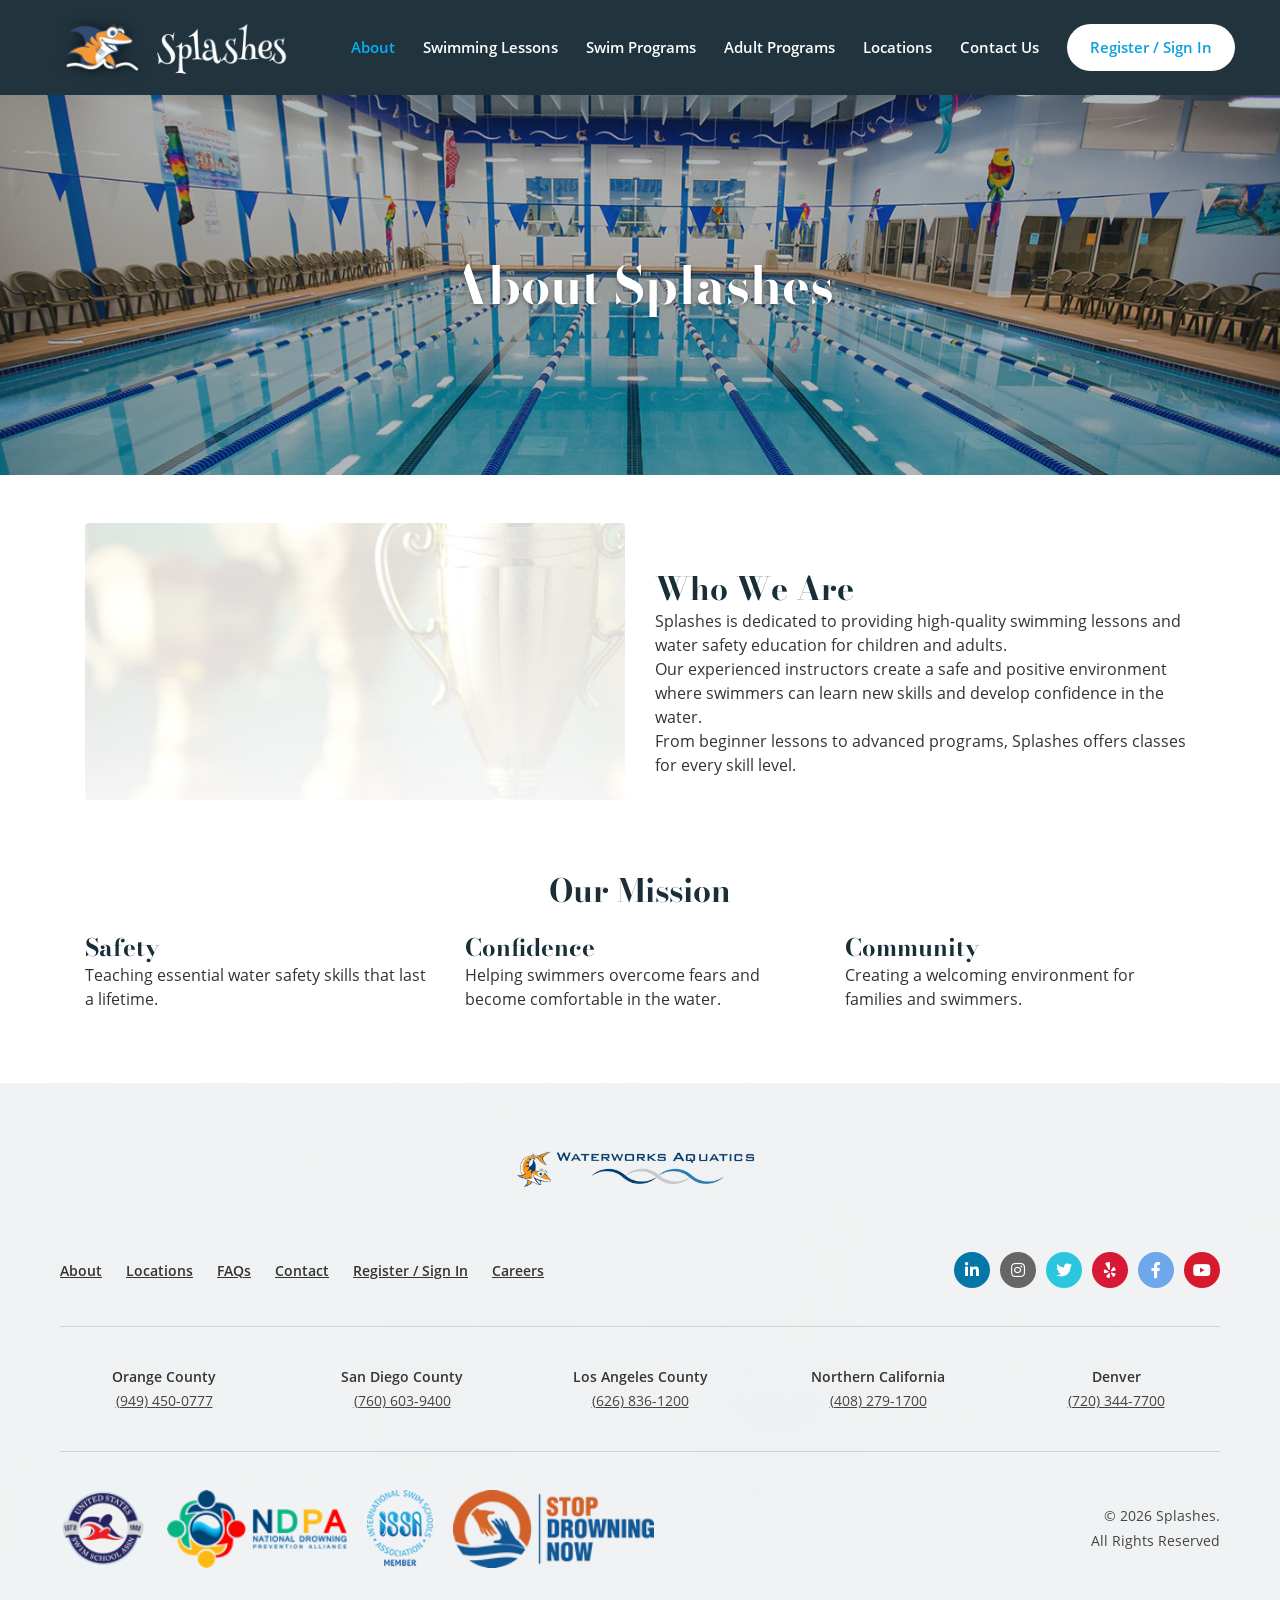
<file: about.html>
<!DOCTYPE html>
<html lang="en">
<head>
    <meta charset="UTF-8">
    <meta name="viewport" content="width=device-width, initial-scale=1.0">
    <meta name="description" content="Learn about Splashes swimming programs, mission and commitment to water safety.">
    <title>About Us | Splashes</title>

    <!-- Bootstrap -->
    <link rel="stylesheet" href="https://stackpath.bootstrapcdn.com/bootstrap/4.5.2/css/bootstrap.min.css">

    <!-- Font Awesome for footer social icons -->
    <link rel="stylesheet" href="https://cdnjs.cloudflare.com/ajax/libs/font-awesome/5.15.4/css/all.min.css">

    <!-- Shared CSS -->
    <link rel="stylesheet" href="css/style.css">

</head>
<body>

    <!-- =========================
         HEADER
    ========================== -->
    <header class="site-header">

        <div class="header-container">

            <a href="index.html" class="logo-link">
                <img src="Graphics/logo-small.png" alt="Splashes" class="header-logo">
            </a>

            <nav class="desktop-nav" aria-label="Main navigation">
                <a href="about.html" aria-current="page">About</a>
                <a href="swim-lessons.html">Swimming Lessons</a>
                <a href="swim-programs.html">Swim Programs</a>
                <a href="adult-program.html">Adult Programs</a>
                <a href="locations.html">Locations</a>
                <a href="contact.html">Contact Us</a>
                <a href="#" class="register-button" data-toggle="modal" data-target="#signinModal">Register / Sign In</a>
            </nav>

            <button id="menuButton" class="menu-button" type="button" aria-label="Open menu" aria-expanded="false">
                <span></span>
                <span></span>
                <span></span>
            </button>

        </div>

        <!-- Mobile navigation -->
        <nav id="mobileNav" class="mobile-nav" aria-label="Mobile navigation">
            <a href="about.html" aria-current="page">About</a>
            <a href="swim-lessons.html">Swimming Lessons</a>
            <a href="swim-programs.html">Swim Programs</a>
            <a href="adult-program.html">Adult Programs</a>
            <a href="locations.html">Locations</a>
            <a href="contact.html">Contact Us</a>
            <a href="#" data-toggle="modal" data-target="#signinModal">Register / Sign In</a>
        </nav>

    </header>


    <main>

    <section class="image-hero">
        <img src="images/about-us-hero.jpeg" alt="Splashes swim instructor with student">
        <div class="hero-overlay"><h1>About Splashes</h1></div>
    </section>

    <section class="container mt-5">
        <div class="row align-items-center">
            <div class="col-md-6 mb-4">
                <img src="images/about-we-do-a-pretty-good-job-bg.jpeg" class="img-fluid rounded" alt="Swimming instructor teaching students">
            </div>
            <div class="col-md-6">
                <h2>Who We Are</h2>
                <p>Splashes is dedicated to providing high-quality swimming lessons and water safety education for children and adults.</p>
                <p>Our experienced instructors create a safe and positive environment where swimmers can learn new skills and develop confidence in the water.</p>
                <p>From beginner lessons to advanced programs, Splashes offers classes for every skill level.</p>
            </div>
        </div>
    </section>

    <section class="container mt-5 mb-5">
        <h2 class="text-center mb-4">Our Mission</h2>
        <div class="row mt-4">
            <div class="col-md-4 mb-4">
                <h4>Safety</h4>
                <p>Teaching essential water safety skills that last a lifetime.</p>
            </div>
            <div class="col-md-4 mb-4">
                <h4>Confidence</h4>
                <p>Helping swimmers overcome fears and become comfortable in the water.</p>
            </div>
            <div class="col-md-4 mb-4">
                <h4>Community</h4>
                <p>Creating a welcoming environment for families and swimmers.</p>
            </div>
        </div>
    </section>

    </main>


        <!-- =========================
             FOOTER
        ========================== -->
        <footer class="site-footer">

            <div class="footer-wrapper">

                <div class="footer-logo-container">
                    <img src="Graphics/footer-logo-wave-small.png" alt="Splashes" class="footer-logo">
                </div>

                <div class="footer-navigation-row">

                    <nav class="footer-links" aria-label="Footer navigation">
                        <a href="about.html">About</a>
                        <a href="locations.html">Locations</a>
                        <a href="contact.html">FAQs</a>
                        <a href="contact.html">Contact</a>
                        <a href="#" data-toggle="modal" data-target="#signinModal">Register / Sign In</a>
                        <a href="contact.html">Careers</a>
                    </nav>

                    <div class="social-links">
                        <a href="#" class="linkedin" aria-label="LinkedIn"><i class="fab fa-linkedin-in"></i></a>
                        <a href="#" class="instagram" aria-label="Instagram"><i class="fab fa-instagram"></i></a>
                        <a href="#" class="twitter" aria-label="Twitter"><i class="fab fa-twitter"></i></a>
                        <a href="#" class="yelp" aria-label="Yelp"><i class="fab fa-yelp"></i></a>
                        <a href="#" class="facebook" aria-label="Facebook"><i class="fab fa-facebook-f"></i></a>
                        <a href="#" class="youtube" aria-label="YouTube"><i class="fab fa-youtube"></i></a>
                    </div>

                </div>

                <hr>

                <div class="footer-locations">
                    <div class="footer-location">
                        <strong>Orange County</strong>
                        <a href="tel:9494500777">(949) 450-0777</a>
                    </div>
                    <div class="footer-location">
                        <strong>San Diego County</strong>
                        <a href="tel:7606039400">(760) 603-9400</a>
                    </div>
                    <div class="footer-location">
                        <strong>Los Angeles County</strong>
                        <a href="tel:6268361200">(626) 836-1200</a>
                    </div>
                    <div class="footer-location">
                        <strong>Northern California</strong>
                        <a href="tel:4082791700">(408) 279-1700</a>
                    </div>
                    <div class="footer-location">
                        <strong>Denver</strong>
                        <a href="tel:7203447700">(720) 344-7700</a>
                    </div>
                </div>

                <hr>

                <div class="footer-bottom">
                    <div class="sponsor-logos">
                        <img src="images/sponsors/footer-usssa-logo-2.png" alt="United States Swim School Association">
                        <img src="images/sponsors/footer-ndpa-logo.png" alt="National Drowning Prevention Alliance">
                        <img src="images/sponsors/footer-member-issa-logo.png" alt="International Swim Schools Association">
                        <img src="images/sponsors/footer-stop-drowning-now-logo.png" alt="Stop Drowning Now">
                    </div>
                    <div class="copyright">
                        <p>&copy; 2026 Splashes.</p>
                        <p>All Rights Reserved</p>
                    </div>
                </div>

            </div>

        </footer>


    <!-- =========================
         SIGN IN / REGISTER MODAL
         (per team direction: register/sign in opens on a modal)
    ========================== -->
    <div class="modal fade" id="signinModal" tabindex="-1" role="dialog" aria-labelledby="signinModalLabel" aria-hidden="true">
        <div class="modal-dialog modal-dialog-centered" role="document">
            <div class="modal-content">

                <button type="button" class="close" data-dismiss="modal" aria-label="Close" style="position:absolute; top:10px; right:16px; z-index:2;">
                    <span aria-hidden="true">&times;</span>
                </button>

                <img src="Graphics/shark-full.png" alt="" class="modal-mascot">

                <h2 id="signinModalLabel">Sign In</h2>

                <form id="signinForm">

                    <div class="form-group">
                        <label for="modalEmail">Email <span class="required-asterisk">*</span></label>
                        <input type="email" class="form-control" id="modalEmail" placeholder="Enter your email" required>
                    </div>

                    <div class="form-group">
                        <label for="modalPassword">Password <span class="required-asterisk">*</span></label>
                        <input type="password" class="form-control" id="modalPassword" placeholder="Enter your password" required>
                    </div>

                    <a href="#" class="forgot-password">Forgot Password?</a>

                    <div class="modal-actions">
                        <button type="submit" class="btn btn-splash-outline">Sign In</button>
                        <a href="signin.html" class="btn btn-splash-primary text-center">Sign Up</a>
                    </div>

                </form>

            </div>
        </div>
    </div>

    <!-- jQuery (full build — required for the $.getJSON Ajax feature) -->
    <script src="https://code.jquery.com/jquery-3.5.1.min.js"></script>

    <!-- Bootstrap -->
    <script src="https://cdn.jsdelivr.net/npm/bootstrap@4.5.3/dist/js/bootstrap.bundle.min.js"></script>
    <!-- Shared site JavaScript -->
    <script src="js/main.js"></script>

</body>
</html>
</file>
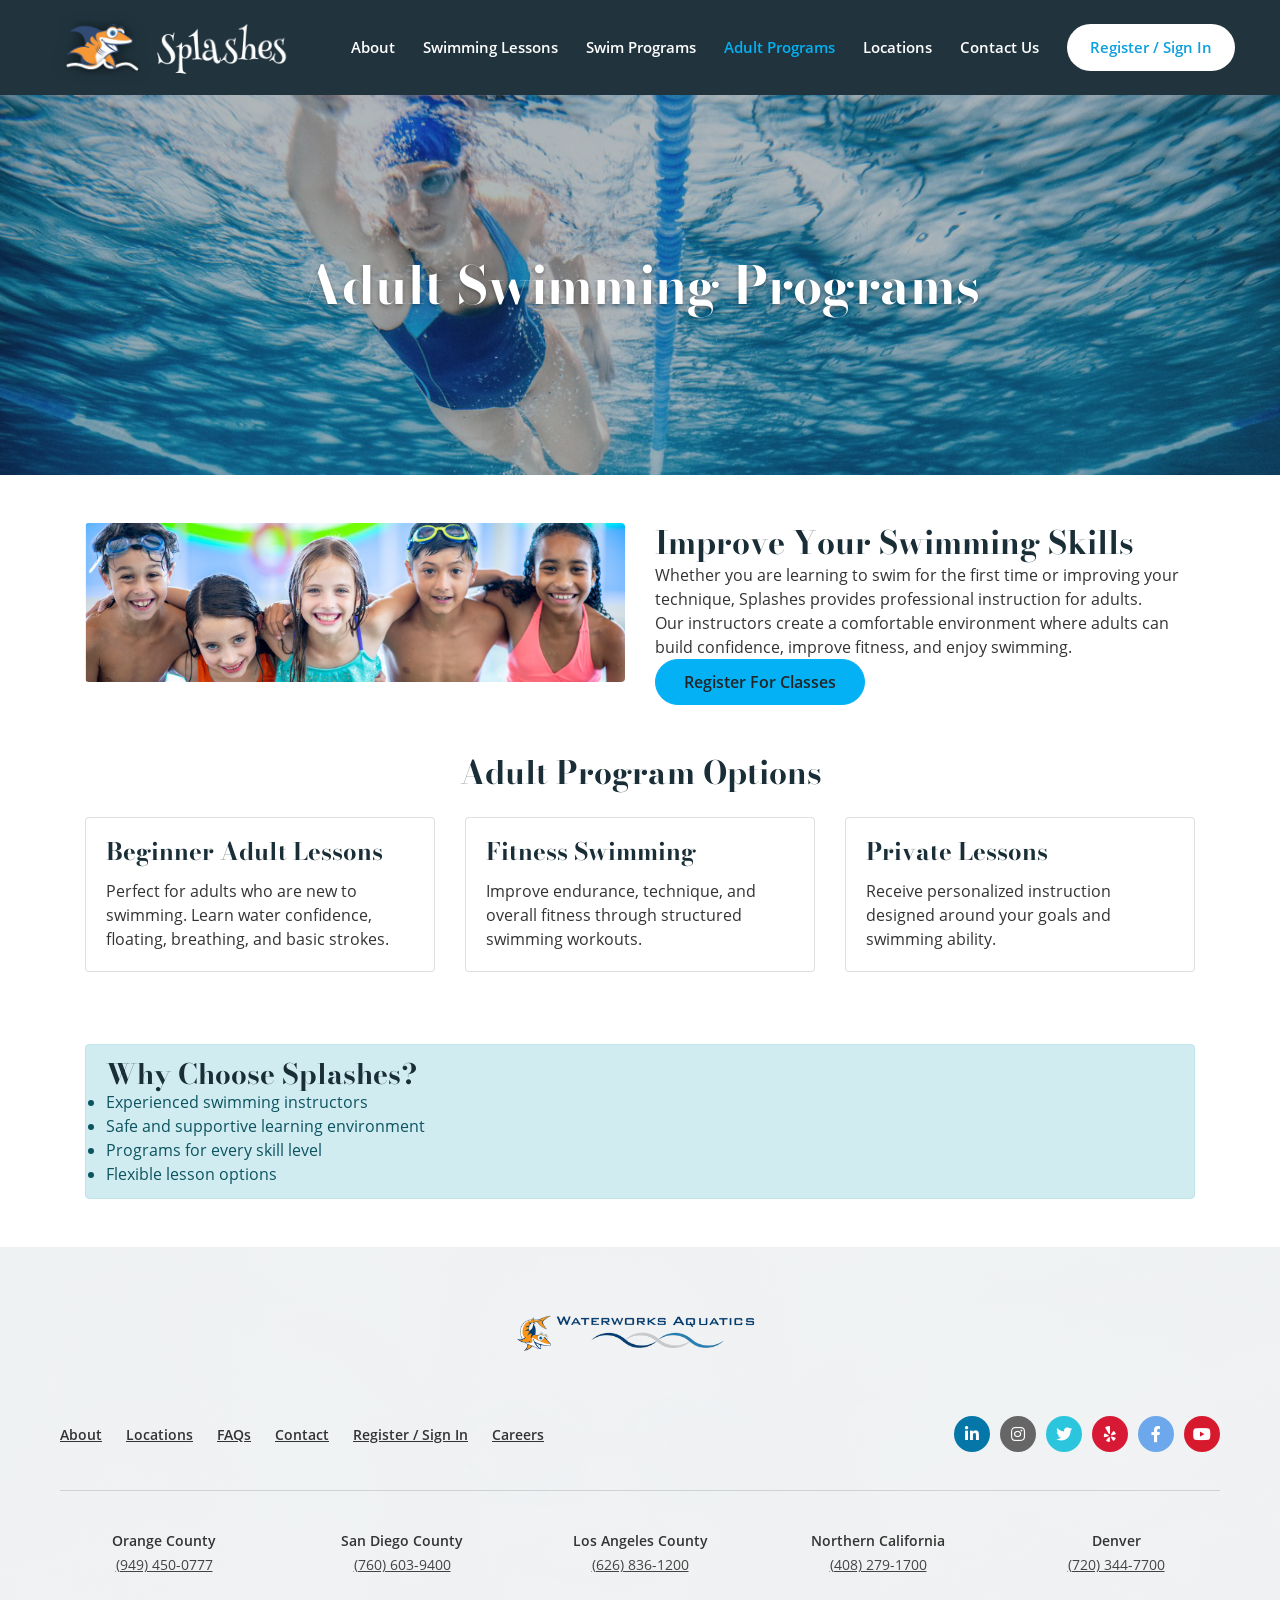
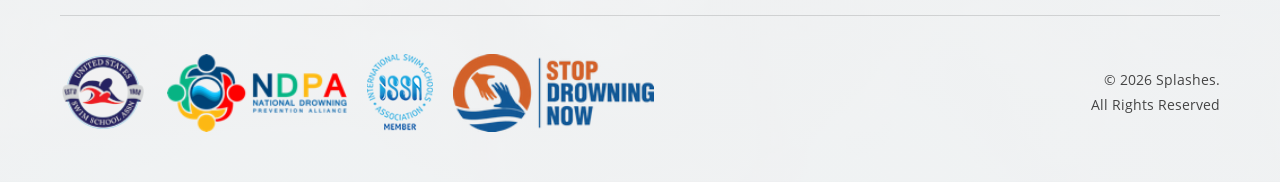
<file: adult-program.html>
<!DOCTYPE html>
<html lang="en">
<head>
    <meta charset="UTF-8">
    <meta name="viewport" content="width=device-width, initial-scale=1.0">
    <meta name="description" content="Adult swimming programs at Splashes for beginners and experienced swimmers.">
    <title>Adult Programs | Splashes</title>

    <!-- Bootstrap -->
    <link rel="stylesheet" href="https://stackpath.bootstrapcdn.com/bootstrap/4.5.2/css/bootstrap.min.css">

    <!-- Font Awesome for footer social icons -->
    <link rel="stylesheet" href="https://cdnjs.cloudflare.com/ajax/libs/font-awesome/5.15.4/css/all.min.css">

    <!-- Shared CSS -->
    <link rel="stylesheet" href="css/style.css">

</head>
<body>

    <!-- =========================
         HEADER
    ========================== -->
    <header class="site-header">

        <div class="header-container">

            <a href="index.html" class="logo-link">
                <img src="Graphics/logo-small.png" alt="Splashes" class="header-logo">
            </a>

            <nav class="desktop-nav" aria-label="Main navigation">
                <a href="about.html">About</a>
                <a href="swim-lessons.html">Swimming Lessons</a>
                <a href="swim-programs.html">Swim Programs</a>
                <a href="adult-program.html" aria-current="page">Adult Programs</a>
                <a href="locations.html">Locations</a>
                <a href="contact.html">Contact Us</a>
                <a href="#" class="register-button" data-toggle="modal" data-target="#signinModal">Register / Sign In</a>
            </nav>

            <button id="menuButton" class="menu-button" type="button" aria-label="Open menu" aria-expanded="false">
                <span></span>
                <span></span>
                <span></span>
            </button>

        </div>

        <!-- Mobile navigation -->
        <nav id="mobileNav" class="mobile-nav" aria-label="Mobile navigation">
            <a href="about.html">About</a>
            <a href="swim-lessons.html">Swimming Lessons</a>
            <a href="swim-programs.html">Swim Programs</a>
            <a href="adult-program.html" aria-current="page">Adult Programs</a>
            <a href="locations.html">Locations</a>
            <a href="contact.html">Contact Us</a>
            <a href="#" data-toggle="modal" data-target="#signinModal">Register / Sign In</a>
        </nav>

    </header>


    <main>

    <section class="image-hero">
        <img src="images/lap-swimming.jpeg" alt="Adult swimmer doing laps">
        <div class="hero-overlay"><h1>Adult Swimming Programs</h1></div>
    </section>

    <section class="container mt-5">
        <div class="row align-items-center">
            <div class="col-md-6 mb-4">
                <img src="images/summer-swim-camps.jpeg" class="img-fluid rounded" alt="Adult swimming program">
            </div>
            <div class="col-md-6">
                <h2>Improve Your Swimming Skills</h2>
                <p>Whether you are learning to swim for the first time or improving your technique, Splashes provides professional instruction for adults.</p>
                <p>Our instructors create a comfortable environment where adults can build confidence, improve fitness, and enjoy swimming.</p>
                <a href="#" class="btn btn-splash-primary" data-toggle="modal" data-target="#signinModal">Register For Classes</a>
            </div>
        </div>
    </section>

    <section class="container mt-5 mb-5">
        <h2 class="text-center mb-4">Adult Program Options</h2>
        <div class="row">
            <div class="col-md-4 mb-4">
                <div class="card h-100">
                    <div class="card-body">
                        <h4 class="card-title">Beginner Adult Lessons</h4>
                        <p>Perfect for adults who are new to swimming. Learn water confidence, floating, breathing, and basic strokes.</p>
                    </div>
                </div>
            </div>
            <div class="col-md-4 mb-4">
                <div class="card h-100">
                    <div class="card-body">
                        <h4 class="card-title">Fitness Swimming</h4>
                        <p>Improve endurance, technique, and overall fitness through structured swimming workouts.</p>
                    </div>
                </div>
            </div>
            <div class="col-md-4 mb-4">
                <div class="card h-100">
                    <div class="card-body">
                        <h4 class="card-title">Private Lessons</h4>
                        <p>Receive personalized instruction designed around your goals and swimming ability.</p>
                    </div>
                </div>
            </div>
        </div>
    </section>

    <section class="container mb-5">
        <div class="alert alert-info">
            <h3>Why Choose Splashes?</h3>
            <ul>
                <li>Experienced swimming instructors</li>
                <li>Safe and supportive learning environment</li>
                <li>Programs for every skill level</li>
                <li>Flexible lesson options</li>
            </ul>
        </div>
    </section>

    </main>


        <!-- =========================
             FOOTER
        ========================== -->
        <footer class="site-footer">

            <div class="footer-wrapper">

                <div class="footer-logo-container">
                    <img src="Graphics/footer-logo-wave-small.png" alt="Splashes" class="footer-logo">
                </div>

                <div class="footer-navigation-row">

                    <nav class="footer-links" aria-label="Footer navigation">
                        <a href="about.html">About</a>
                        <a href="locations.html">Locations</a>
                        <a href="contact.html">FAQs</a>
                        <a href="contact.html">Contact</a>
                        <a href="#" data-toggle="modal" data-target="#signinModal">Register / Sign In</a>
                        <a href="contact.html">Careers</a>
                    </nav>

                    <div class="social-links">
                        <a href="#" class="linkedin" aria-label="LinkedIn"><i class="fab fa-linkedin-in"></i></a>
                        <a href="#" class="instagram" aria-label="Instagram"><i class="fab fa-instagram"></i></a>
                        <a href="#" class="twitter" aria-label="Twitter"><i class="fab fa-twitter"></i></a>
                        <a href="#" class="yelp" aria-label="Yelp"><i class="fab fa-yelp"></i></a>
                        <a href="#" class="facebook" aria-label="Facebook"><i class="fab fa-facebook-f"></i></a>
                        <a href="#" class="youtube" aria-label="YouTube"><i class="fab fa-youtube"></i></a>
                    </div>

                </div>

                <hr>

                <div class="footer-locations">
                    <div class="footer-location">
                        <strong>Orange County</strong>
                        <a href="tel:9494500777">(949) 450-0777</a>
                    </div>
                    <div class="footer-location">
                        <strong>San Diego County</strong>
                        <a href="tel:7606039400">(760) 603-9400</a>
                    </div>
                    <div class="footer-location">
                        <strong>Los Angeles County</strong>
                        <a href="tel:6268361200">(626) 836-1200</a>
                    </div>
                    <div class="footer-location">
                        <strong>Northern California</strong>
                        <a href="tel:4082791700">(408) 279-1700</a>
                    </div>
                    <div class="footer-location">
                        <strong>Denver</strong>
                        <a href="tel:7203447700">(720) 344-7700</a>
                    </div>
                </div>

                <hr>

                <div class="footer-bottom">
                    <div class="sponsor-logos">
                        <img src="images/sponsors/footer-usssa-logo-2.png" alt="United States Swim School Association">
                        <img src="images/sponsors/footer-ndpa-logo.png" alt="National Drowning Prevention Alliance">
                        <img src="images/sponsors/footer-member-issa-logo.png" alt="International Swim Schools Association">
                        <img src="images/sponsors/footer-stop-drowning-now-logo.png" alt="Stop Drowning Now">
                    </div>
                    <div class="copyright">
                        <p>&copy; 2026 Splashes.</p>
                        <p>All Rights Reserved</p>
                    </div>
                </div>

            </div>

        </footer>


    <!-- =========================
         SIGN IN / REGISTER MODAL
         (per team direction: register/sign in opens on a modal)
    ========================== -->
    <div class="modal fade" id="signinModal" tabindex="-1" role="dialog" aria-labelledby="signinModalLabel" aria-hidden="true">
        <div class="modal-dialog modal-dialog-centered" role="document">
            <div class="modal-content">

                <button type="button" class="close" data-dismiss="modal" aria-label="Close" style="position:absolute; top:10px; right:16px; z-index:2;">
                    <span aria-hidden="true">&times;</span>
                </button>

                <img src="Graphics/shark-full.png" alt="" class="modal-mascot">

                <h2 id="signinModalLabel">Sign In</h2>

                <form id="signinForm">

                    <div class="form-group">
                        <label for="modalEmail">Email <span class="required-asterisk">*</span></label>
                        <input type="email" class="form-control" id="modalEmail" placeholder="Enter your email" required>
                    </div>

                    <div class="form-group">
                        <label for="modalPassword">Password <span class="required-asterisk">*</span></label>
                        <input type="password" class="form-control" id="modalPassword" placeholder="Enter your password" required>
                    </div>

                    <a href="#" class="forgot-password">Forgot Password?</a>

                    <div class="modal-actions">
                        <button type="submit" class="btn btn-splash-outline">Sign In</button>
                        <a href="signin.html" class="btn btn-splash-primary text-center">Sign Up</a>
                    </div>

                </form>

            </div>
        </div>
    </div>

    <!-- jQuery (full build — required for the $.getJSON Ajax feature) -->
    <script src="https://code.jquery.com/jquery-3.5.1.min.js"></script>

    <!-- Bootstrap -->
    <script src="https://cdn.jsdelivr.net/npm/bootstrap@4.5.3/dist/js/bootstrap.bundle.min.js"></script>
    <!-- Shared site JavaScript -->
    <script src="js/main.js"></script>

</body>
</html>
</file>
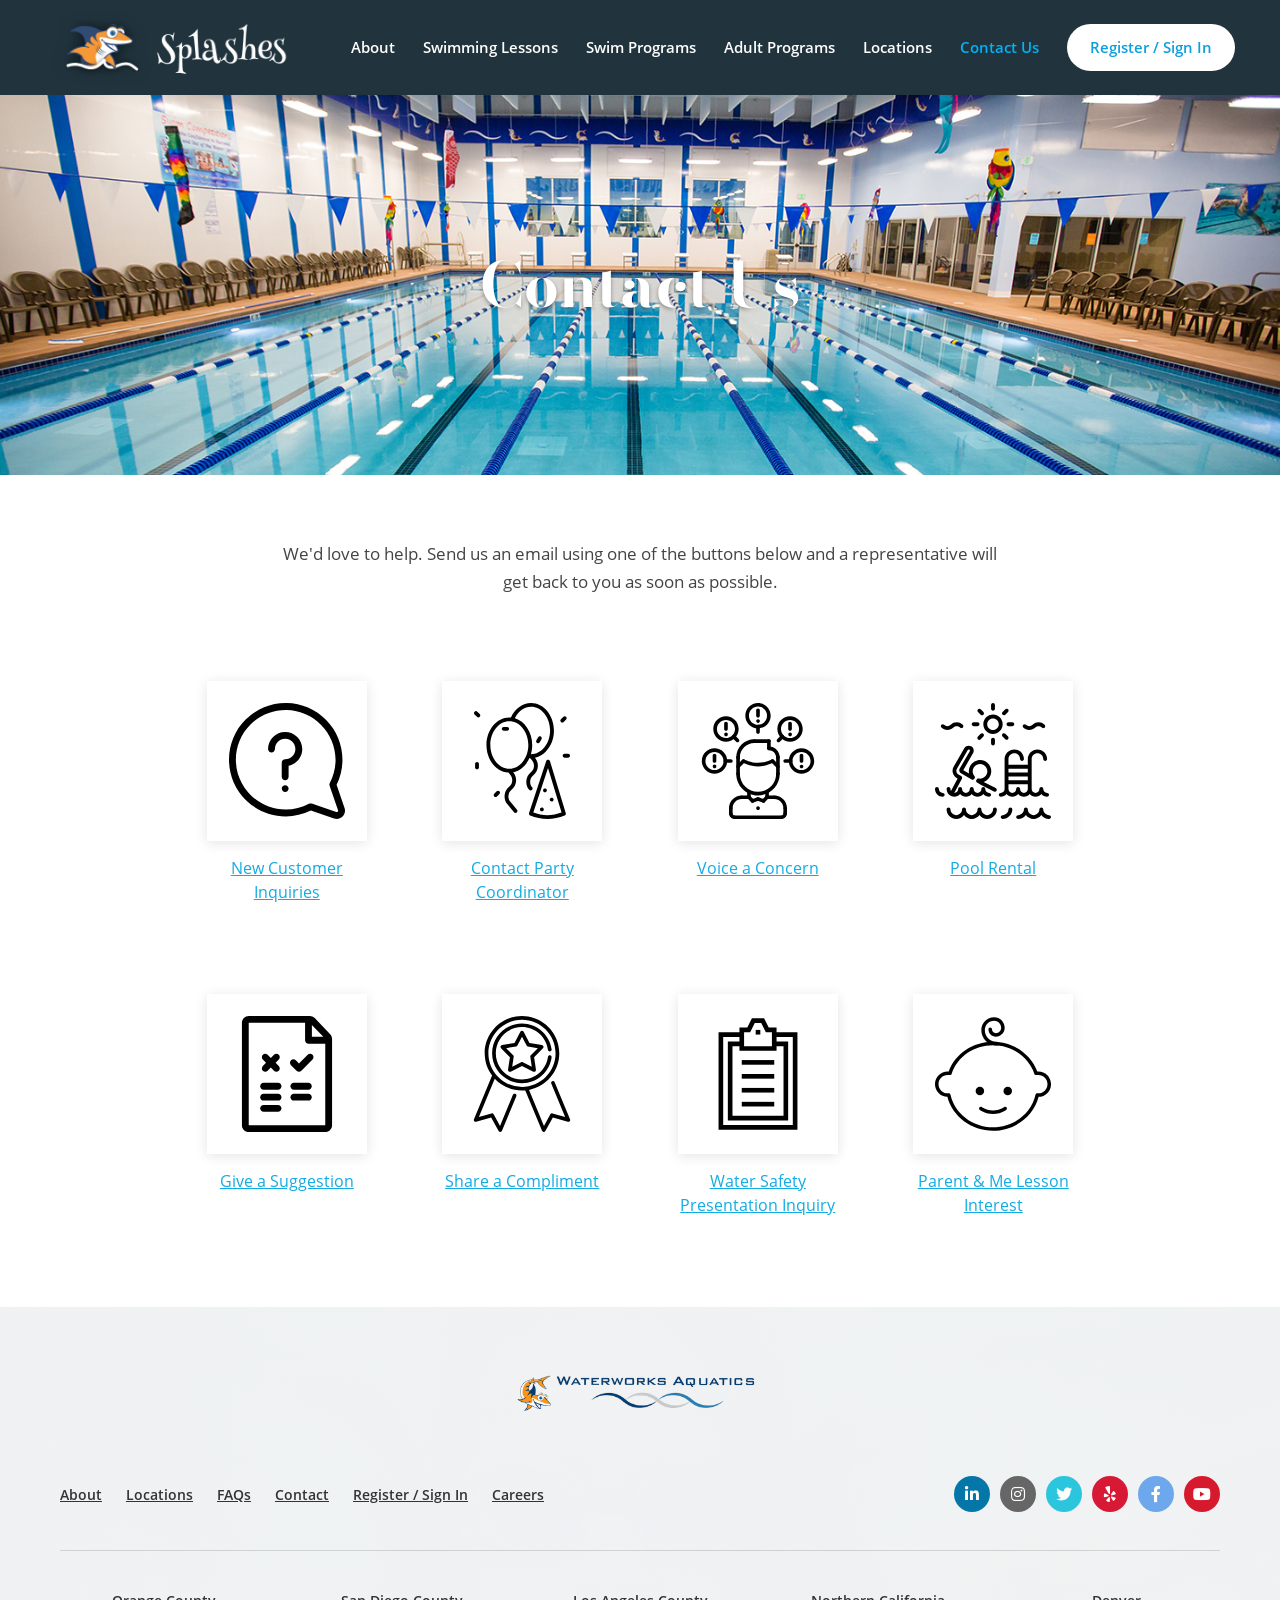
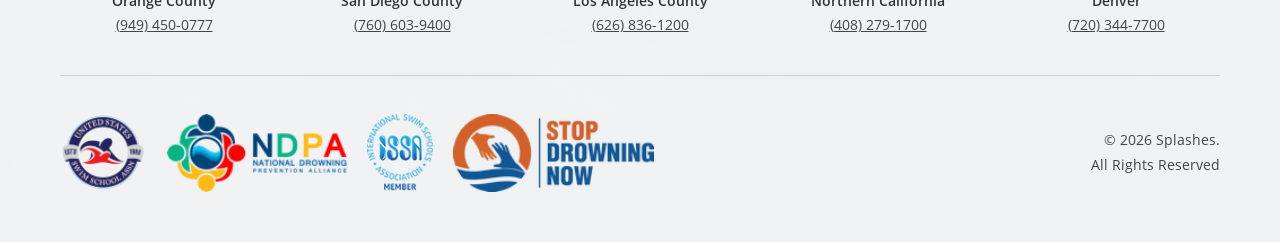
<file: contact.html>
<!DOCTYPE html>
<html lang="en">
<head>
    <meta charset="UTF-8">

    <meta name="viewport" content="width=device-width, initial-scale=1.0">

    <meta
        name="description"
        content="Contact Splashes for customer inquiries, party coordination, pool rentals, water safety information and more."
    >

    <title>Contact Us | Splashes</title>

    <!-- Bootstrap 4 -->
    <link
        rel="stylesheet"
        href="https://stackpath.bootstrapcdn.com/bootstrap/4.5.2/css/bootstrap.min.css"
    >

    <!-- Font Awesome for social icons -->
    <link
        rel="stylesheet"
        href="https://cdnjs.cloudflare.com/ajax/libs/font-awesome/5.15.4/css/all.min.css"
    >

    <!-- Shared CSS -->
    <link rel="stylesheet" href="css/style.css">

    <!-- Contact-page-only CSS -->
    <link rel="stylesheet" href="css/contact.css">
</head>

<body>

    <!-- =========================
         HEADER
    ========================== -->
    <header class="site-header">

        <div class="header-container">

            <a href="index.html" class="logo-link">
                <img
                    src="Graphics/logo-small.png"
                    alt="Splashes"
                    class="header-logo"
                >
            </a>

            <nav class="desktop-nav" aria-label="Main navigation">

                <a href="about.html">About</a>

                <a href="swim-lessons.html">
                    Swimming Lessons
                </a>

                <a href="swim-programs.html">
                    Swim Programs
                </a>

                <a href="adult-program.html">
                    Adult Programs
                </a>

                <a href="locations.html">
                    Locations
                </a>

                <a href="contact.html" aria-current="page">
                    Contact Us
                </a>

                <a
                    href="#"
                    class="register-button"
                    data-toggle="modal"
                    data-target="#signinModal"
                >
                    Register / Sign In
                </a>

            </nav>

            <button
                id="menuButton"
                class="menu-button"
                type="button"
                aria-label="Open menu"
                aria-expanded="false"
            >
                <span></span>
                <span></span>
                <span></span>
            </button>

        </div>

        <!-- Mobile navigation -->
        <nav
            id="mobileNav"
            class="mobile-nav"
            aria-label="Mobile navigation"
        >

            <a href="about.html">About</a>
            <a href="swim-lessons.html">Swimming Lessons</a>
            <a href="swim-programs.html">Swim Programs</a>
            <a href="adult-program.html">Adult Programs</a>
            <a href="locations.html">Locations</a>
            <a href="contact.html" aria-current="page">Contact Us</a>
            <a href="#" data-toggle="modal" data-target="#signinModal">Register / Sign In</a>

        </nav>

    </header>


    <!-- =========================
         HERO
    ========================== -->
    <section class="contact-hero">

        <img
            src="images/contact-hero.jpeg"
            alt="Indoor Splashes swimming pool"
            class="hero-image"
        >

        <div class="hero-overlay">
            <h1>Contact Us</h1>
        </div>

    </section>


    <!-- =========================
         CONTACT CONTENT
    ========================== -->
    <main>

        <section class="contact-section">

            <div class="container">

                <p class="contact-introduction">
                    We'd love to help. Send us an email using one of the buttons below and
                    a representative will get back to you as soon as possible.
                </p>


                <div class="contact-grid">

                    <!-- 1 -->
                    <a
                        href="mailto:info@splashesswim.com"
                        class="contact-item"
                    >
                        <div class="contact-icon">
                            <img
                                src="images/icon-buttons/question.svg"
                                alt="New customer inquiries"
                            >
                        </div>

                        <span>
                            New Customer<br>
                            Inquiries
                        </span>
                    </a>


                    <!-- 2 -->
                    <a
                        href="mailto:info@splashesswim.com"
                        class="contact-item"
                    >
                        <div class="contact-icon">
                            <img
                                src="images/icon-buttons/party-coordinator-form.svg"
                                alt="Contact party coordinator"
                            >
                        </div>

                        <span>
                            Contact Party<br>
                            Coordinator
                        </span>
                    </a>


                    <!-- 3 -->
                    <a
                        href="mailto:info@splashesswim.com"
                        class="contact-item"
                    >
                        <div class="contact-icon">
                            <img
                                src="images/icon-buttons/concern.svg"
                                alt="Voice a concern"
                            >
                        </div>

                        <span>
                            Voice a Concern
                        </span>
                    </a>


                    <!-- 4 -->
                    <a
                        href="mailto:info@splashesswim.com"
                        class="contact-item"
                    >
                        <div class="contact-icon">
                            <img
                                src="images/icon-buttons/swimming-pool.svg"
                                alt="Pool rental"
                            >
                        </div>

                        <span>
                            Pool Rental
                        </span>
                    </a>


                    <!-- 5 -->
                    <a
                        href="mailto:info@splashesswim.com"
                        class="contact-item"
                    >
                        <div class="contact-icon">
                            <img
                                src="images/icon-buttons/suggestion.svg"
                                alt="Give a suggestion"
                            >
                        </div>

                        <span>
                            Give a Suggestion
                        </span>
                    </a>


                    <!-- 6 -->
                    <a
                        href="mailto:info@splashesswim.com"
                        class="contact-item"
                    >
                        <div class="contact-icon">
                            <img
                                src="images/icon-buttons/compliment.svg"
                                alt="Share a compliment"
                            >
                        </div>

                        <span>
                            Share a Compliment
                        </span>
                    </a>


                    <!-- 7 -->
                    <a
                        href="mailto:info@splashesswim.com"
                        class="contact-item"
                    >
                        <div class="contact-icon">
                            <img
                                src="images/icon-buttons/form.svg"
                                alt="Water safety presentation inquiry"
                            >
                        </div>

                        <span>
                            Water Safety<br>
                            Presentation Inquiry
                        </span>
                    </a>


                    <!-- 8 -->
                    <a
                        href="mailto:info@splashesswim.com"
                        class="contact-item"
                    >
                        <div class="contact-icon">
                            <img
                                src="images/icon-buttons/baby.svg"
                                alt="Parent and me lesson interest"
                            >
                        </div>

                        <span>
                            Parent &amp; Me Lesson<br>
                            Interest
                        </span>
                    </a>

                </div>

            </div>

        </section>


        <!-- =========================
             FOOTER
        ========================== -->
        <footer class="site-footer">

            <div class="footer-wrapper">

                <!-- Footer Logo -->
                <div class="footer-logo-container">
                    <img
                        src="Graphics/footer-logo-wave-small.png"
                        alt="Splashes"
                        class="footer-logo"
                    >
                </div>


                <!-- Footer links + social -->
                <div class="footer-navigation-row">

                    <nav class="footer-links">
                        <a href="about.html">About</a>
                        <a href="locations.html">Locations</a>
                        <a href="#">FAQs</a>
                        <a href="contact.html">Contact</a>
                        <a href="#" data-toggle="modal" data-target="#signinModal">Register / Sign In</a>
                        <a href="#">Careers</a>
                    </nav>

                    <div class="social-links">

                        <a href="#" class="linkedin" aria-label="LinkedIn">
                            <i class="fab fa-linkedin-in"></i>
                        </a>

                        <a href="#" class="instagram" aria-label="Instagram">
                            <i class="fab fa-instagram"></i>
                        </a>

                        <a href="#" class="twitter" aria-label="Twitter">
                            <i class="fab fa-twitter"></i>
                        </a>

                        <a href="#" class="yelp" aria-label="Yelp">
                            <i class="fab fa-yelp"></i>
                        </a>

                        <a href="#" class="facebook" aria-label="Facebook">
                            <i class="fab fa-facebook-f"></i>
                        </a>

                        <a href="#" class="youtube" aria-label="YouTube">
                            <i class="fab fa-youtube"></i>
                        </a>

                    </div>

                </div>


                <hr>


                <!-- Locations -->
                <div class="footer-locations">

                    <div class="footer-location">
                        <strong>Orange County</strong>
                        <a href="tel:9494500777">(949) 450-0777</a>
                    </div>

                    <div class="footer-location">
                        <strong>San Diego County</strong>
                        <a href="tel:7606039400">(760) 603-9400</a>
                    </div>

                    <div class="footer-location">
                        <strong>Los Angeles County</strong>
                        <a href="tel:6268361200">(626) 836-1200</a>
                    </div>

                    <div class="footer-location">
                        <strong>Northern California</strong>
                        <a href="tel:4082791700">(408) 279-1700</a>
                    </div>

                    <div class="footer-location">
                        <strong>Denver</strong>
                        <a href="tel:7203447700">(720) 344-7700</a>
                    </div>

                </div>


                <hr>


                <!-- Sponsors + copyright -->
                <div class="footer-bottom">

                    <div class="sponsor-logos">

                        <img
                            src="images/sponsors/footer-usssa-logo-2.png"
                            alt="United States Swim School Association"
                        >

                        <img
                            src="images/sponsors/footer-ndpa-logo.png"
                            alt="National Drowning Prevention Alliance"
                        >

                        <img
                            src="images/sponsors/footer-member-issa-logo.png"
                            alt="International Swim Schools Association"
                        >

                        <img
                            src="images/sponsors/footer-stop-drowning-now-logo.png"
                            alt="Stop Drowning Now"
                        >

                    </div>

                    <div class="copyright">
                        <p>&copy; 2026 Splashes.</p>
                        <p>All Rights Reserved</p>
                    </div>

                </div>

            </div>

        </footer>

    </main>


    <!-- =========================
         SIGN IN / REGISTER MODAL
    ========================== -->
    <div class="modal fade" id="signinModal" tabindex="-1" role="dialog" aria-labelledby="signinModalLabel" aria-hidden="true">
        <div class="modal-dialog modal-dialog-centered" role="document">
            <div class="modal-content">

                <button type="button" class="close" data-dismiss="modal" aria-label="Close" style="position:absolute; top:10px; right:16px; z-index:2;">
                    <span aria-hidden="true">&times;</span>
                </button>

                <img src="Graphics/shark-full.png" alt="" class="modal-mascot">

                <h2 id="signinModalLabel">Sign In</h2>

                <form id="signinForm">

                    <div class="form-group">
                        <label for="modalEmail">Email <span class="required-asterisk">*</span></label>
                        <input type="email" class="form-control" id="modalEmail" placeholder="Enter your email" required>
                    </div>

                    <div class="form-group">
                        <label for="modalPassword">Password <span class="required-asterisk">*</span></label>
                        <input type="password" class="form-control" id="modalPassword" placeholder="Enter your password" required>
                    </div>

                    <a href="#" class="forgot-password">Forgot Password?</a>

                    <div class="modal-actions">
                        <button type="submit" class="btn btn-splash-outline">Sign In</button>
                        <a href="signin.html" class="btn btn-splash-primary text-center">Sign Up</a>
                    </div>

                </form>

            </div>
        </div>
    </div>


    <!-- jQuery (full build — required for the $.getJSON Ajax feature) -->
    <script src="https://code.jquery.com/jquery-3.5.1.min.js"></script>

    <!-- Bootstrap -->
    <script src="https://cdn.jsdelivr.net/npm/bootstrap@4.5.3/dist/js/bootstrap.bundle.min.js"></script>

    <!-- Shared site JavaScript -->
    <script src="js/main.js"></script>

</body>
</html>
</file>
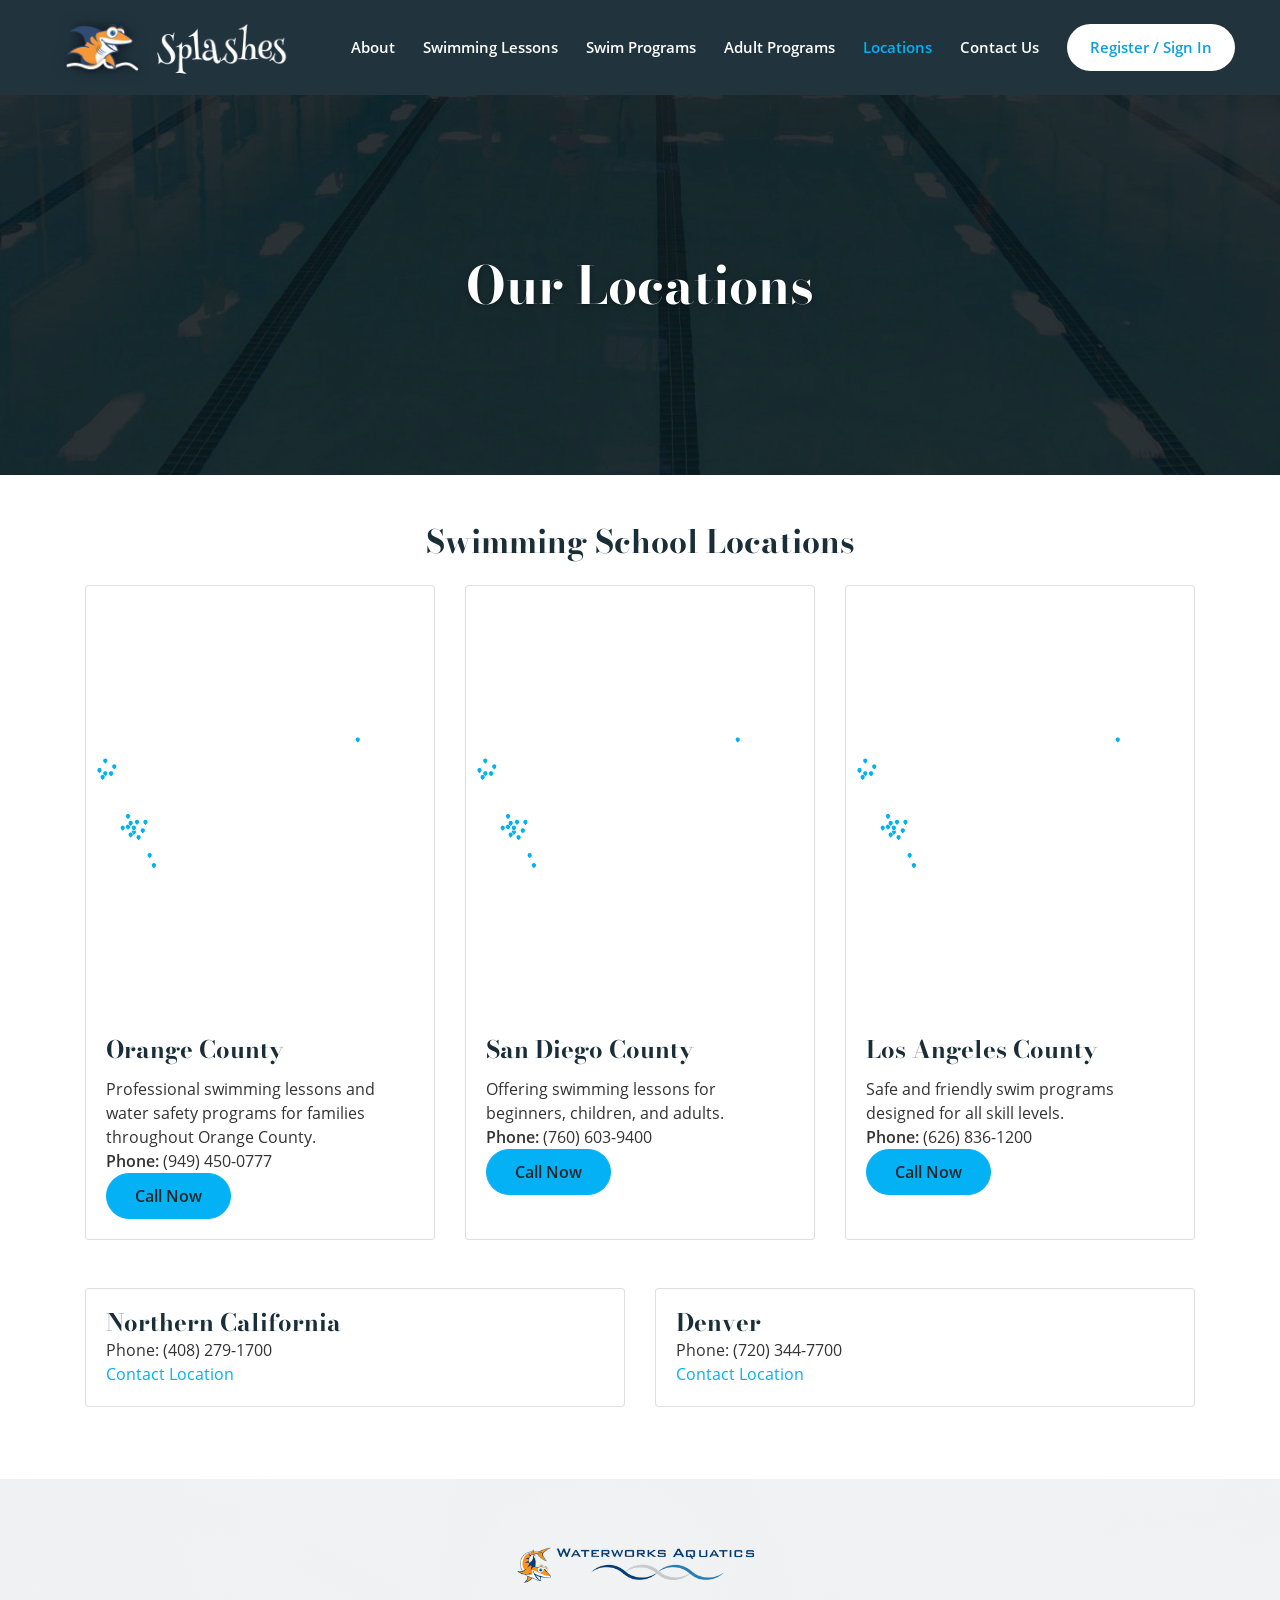
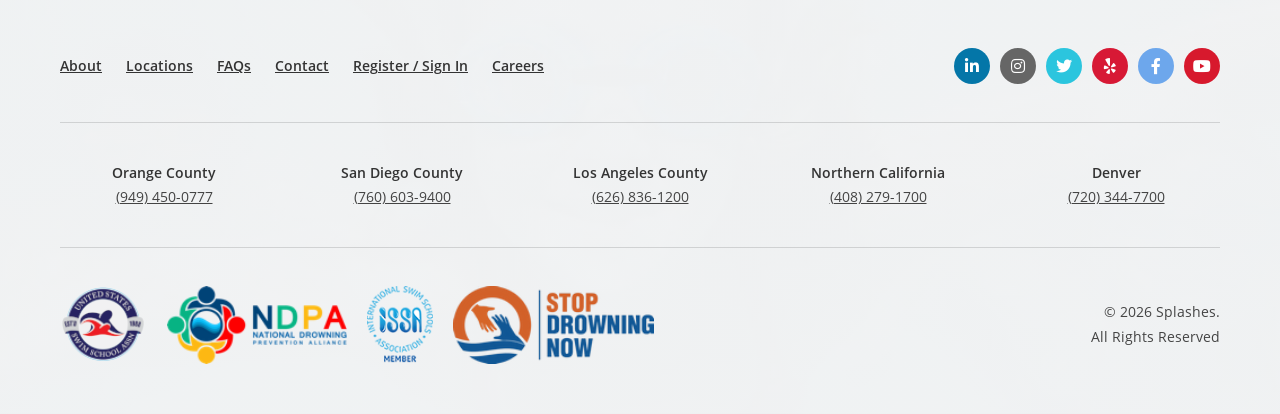
<file: locations.html>
<!DOCTYPE html>
<html lang="en">
<head>
    <meta charset="UTF-8">
    <meta name="viewport" content="width=device-width, initial-scale=1.0">
    <meta name="description" content="Find Splashes swimming school locations and contact information.">
    <title>Locations | Splashes</title>

    <!-- Bootstrap -->
    <link rel="stylesheet" href="https://stackpath.bootstrapcdn.com/bootstrap/4.5.2/css/bootstrap.min.css">

    <!-- Font Awesome for footer social icons -->
    <link rel="stylesheet" href="https://cdnjs.cloudflare.com/ajax/libs/font-awesome/5.15.4/css/all.min.css">

    <!-- Shared CSS -->
    <link rel="stylesheet" href="css/style.css">

</head>
<body>

    <!-- =========================
         HEADER
    ========================== -->
    <header class="site-header">

        <div class="header-container">

            <a href="index.html" class="logo-link">
                <img src="Graphics/logo-small.png" alt="Splashes" class="header-logo">
            </a>

            <nav class="desktop-nav" aria-label="Main navigation">
                <a href="about.html">About</a>
                <a href="swim-lessons.html">Swimming Lessons</a>
                <a href="swim-programs.html">Swim Programs</a>
                <a href="adult-program.html">Adult Programs</a>
                <a href="locations.html" aria-current="page">Locations</a>
                <a href="contact.html">Contact Us</a>
                <a href="#" class="register-button" data-toggle="modal" data-target="#signinModal">Register / Sign In</a>
            </nav>

            <button id="menuButton" class="menu-button" type="button" aria-label="Open menu" aria-expanded="false">
                <span></span>
                <span></span>
                <span></span>
            </button>

        </div>

        <!-- Mobile navigation -->
        <nav id="mobileNav" class="mobile-nav" aria-label="Mobile navigation">
            <a href="about.html">About</a>
            <a href="swim-lessons.html">Swimming Lessons</a>
            <a href="swim-programs.html">Swim Programs</a>
            <a href="adult-program.html">Adult Programs</a>
            <a href="locations.html" aria-current="page">Locations</a>
            <a href="contact.html">Contact Us</a>
            <a href="#" data-toggle="modal" data-target="#signinModal">Register / Sign In</a>
        </nav>

    </header>


    <main>

    <section class="image-hero">
        <img src="images/home-our-locations-bg.jpeg" alt="Map of Splashes locations">
        <div class="hero-overlay"><h1>Our Locations</h1></div>
    </section>

    <section class="container mt-5 mb-5">
        <h2 class="text-center mb-4">Swimming School Locations</h2>

        <div class="row">
            <div class="col-md-4 mb-4">
                <div class="card h-100">
                    <img src="images/home-our-locations-map.png" class="card-img-top" alt="Orange County location map">
                    <div class="card-body">
                        <h4 class="card-title">Orange County</h4>
                        <p class="card-text">Professional swimming lessons and water safety programs for families throughout Orange County.</p>
                        <p><strong>Phone:</strong> (949) 450-0777</p>
                        <a href="tel:9494500777" class="btn btn-splash-primary">Call Now</a>
                    </div>
                </div>
            </div>
            <div class="col-md-4 mb-4">
                <div class="card h-100">
                    <img src="images/home-our-locations-map.png" class="card-img-top" alt="San Diego location map">
                    <div class="card-body">
                        <h4 class="card-title">San Diego County</h4>
                        <p class="card-text">Offering swimming lessons for beginners, children, and adults.</p>
                        <p><strong>Phone:</strong> (760) 603-9400</p>
                        <a href="tel:7606039400" class="btn btn-splash-primary">Call Now</a>
                    </div>
                </div>
            </div>
            <div class="col-md-4 mb-4">
                <div class="card h-100">
                    <img src="images/home-our-locations-map.png" class="card-img-top" alt="Los Angeles location map">
                    <div class="card-body">
                        <h4 class="card-title">Los Angeles County</h4>
                        <p class="card-text">Safe and friendly swim programs designed for all skill levels.</p>
                        <p><strong>Phone:</strong> (626) 836-1200</p>
                        <a href="tel:6268361200" class="btn btn-splash-primary">Call Now</a>
                    </div>
                </div>
            </div>
        </div>

        <div class="row mt-4">
            <div class="col-md-6 mb-4">
                <div class="card">
                    <div class="card-body">
                        <h4>Northern California</h4>
                        <p>Phone: (408) 279-1700</p>
                        <a href="tel:4082791700">Contact Location</a>
                    </div>
                </div>
            </div>
            <div class="col-md-6 mb-4">
                <div class="card">
                    <div class="card-body">
                        <h4>Denver</h4>
                        <p>Phone: (720) 344-7700</p>
                        <a href="tel:7203447700">Contact Location</a>
                    </div>
                </div>
            </div>
        </div>
    </section>

    </main>


        <!-- =========================
             FOOTER
        ========================== -->
        <footer class="site-footer">

            <div class="footer-wrapper">

                <div class="footer-logo-container">
                    <img src="Graphics/footer-logo-wave-small.png" alt="Splashes" class="footer-logo">
                </div>

                <div class="footer-navigation-row">

                    <nav class="footer-links" aria-label="Footer navigation">
                        <a href="about.html">About</a>
                        <a href="locations.html">Locations</a>
                        <a href="contact.html">FAQs</a>
                        <a href="contact.html">Contact</a>
                        <a href="#" data-toggle="modal" data-target="#signinModal">Register / Sign In</a>
                        <a href="contact.html">Careers</a>
                    </nav>

                    <div class="social-links">
                        <a href="#" class="linkedin" aria-label="LinkedIn"><i class="fab fa-linkedin-in"></i></a>
                        <a href="#" class="instagram" aria-label="Instagram"><i class="fab fa-instagram"></i></a>
                        <a href="#" class="twitter" aria-label="Twitter"><i class="fab fa-twitter"></i></a>
                        <a href="#" class="yelp" aria-label="Yelp"><i class="fab fa-yelp"></i></a>
                        <a href="#" class="facebook" aria-label="Facebook"><i class="fab fa-facebook-f"></i></a>
                        <a href="#" class="youtube" aria-label="YouTube"><i class="fab fa-youtube"></i></a>
                    </div>

                </div>

                <hr>

                <div class="footer-locations">
                    <div class="footer-location">
                        <strong>Orange County</strong>
                        <a href="tel:9494500777">(949) 450-0777</a>
                    </div>
                    <div class="footer-location">
                        <strong>San Diego County</strong>
                        <a href="tel:7606039400">(760) 603-9400</a>
                    </div>
                    <div class="footer-location">
                        <strong>Los Angeles County</strong>
                        <a href="tel:6268361200">(626) 836-1200</a>
                    </div>
                    <div class="footer-location">
                        <strong>Northern California</strong>
                        <a href="tel:4082791700">(408) 279-1700</a>
                    </div>
                    <div class="footer-location">
                        <strong>Denver</strong>
                        <a href="tel:7203447700">(720) 344-7700</a>
                    </div>
                </div>

                <hr>

                <div class="footer-bottom">
                    <div class="sponsor-logos">
                        <img src="images/sponsors/footer-usssa-logo-2.png" alt="United States Swim School Association">
                        <img src="images/sponsors/footer-ndpa-logo.png" alt="National Drowning Prevention Alliance">
                        <img src="images/sponsors/footer-member-issa-logo.png" alt="International Swim Schools Association">
                        <img src="images/sponsors/footer-stop-drowning-now-logo.png" alt="Stop Drowning Now">
                    </div>
                    <div class="copyright">
                        <p>&copy; 2026 Splashes.</p>
                        <p>All Rights Reserved</p>
                    </div>
                </div>

            </div>

        </footer>


    <!-- =========================
         SIGN IN / REGISTER MODAL
         (per team direction: register/sign in opens on a modal)
    ========================== -->
    <div class="modal fade" id="signinModal" tabindex="-1" role="dialog" aria-labelledby="signinModalLabel" aria-hidden="true">
        <div class="modal-dialog modal-dialog-centered" role="document">
            <div class="modal-content">

                <button type="button" class="close" data-dismiss="modal" aria-label="Close" style="position:absolute; top:10px; right:16px; z-index:2;">
                    <span aria-hidden="true">&times;</span>
                </button>

                <img src="Graphics/shark-full.png" alt="" class="modal-mascot">

                <h2 id="signinModalLabel">Sign In</h2>

                <form id="signinForm">

                    <div class="form-group">
                        <label for="modalEmail">Email <span class="required-asterisk">*</span></label>
                        <input type="email" class="form-control" id="modalEmail" placeholder="Enter your email" required>
                    </div>

                    <div class="form-group">
                        <label for="modalPassword">Password <span class="required-asterisk">*</span></label>
                        <input type="password" class="form-control" id="modalPassword" placeholder="Enter your password" required>
                    </div>

                    <a href="#" class="forgot-password">Forgot Password?</a>

                    <div class="modal-actions">
                        <button type="submit" class="btn btn-splash-outline">Sign In</button>
                        <a href="signin.html" class="btn btn-splash-primary text-center">Sign Up</a>
                    </div>

                </form>

            </div>
        </div>
    </div>

    <!-- jQuery (full build — required for the $.getJSON Ajax feature) -->
    <script src="https://code.jquery.com/jquery-3.5.1.min.js"></script>

    <!-- Bootstrap -->
    <script src="https://cdn.jsdelivr.net/npm/bootstrap@4.5.3/dist/js/bootstrap.bundle.min.js"></script>
    <!-- Shared site JavaScript -->
    <script src="js/main.js"></script>

</body>
</html>
</file>
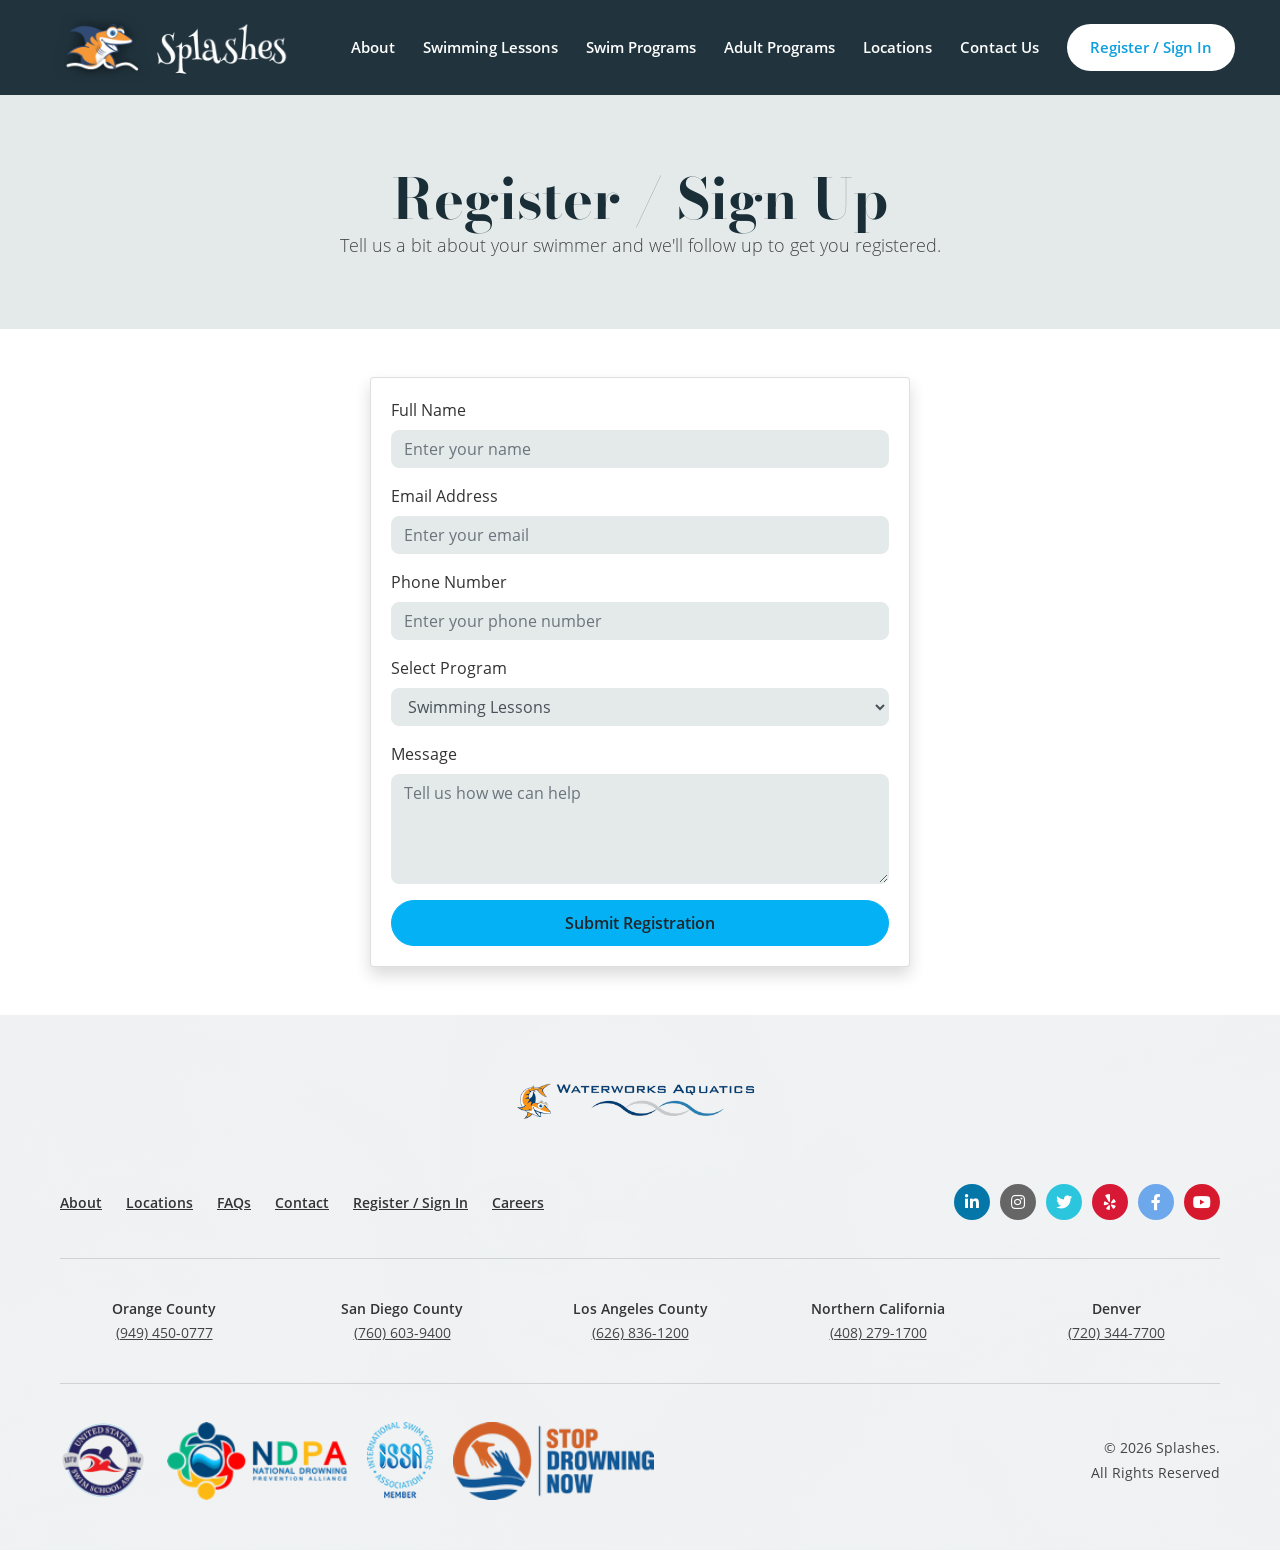
<file: signin.html>
<!DOCTYPE html>
<html lang="en">
<head>
    <meta charset="UTF-8">
    <meta name="viewport" content="width=device-width, initial-scale=1.0">
    <meta name="description" content="Register or sign in for Splashes swimming programs.">
    <title>Register / Sign In | Splashes</title>

    <!-- Bootstrap -->
    <link rel="stylesheet" href="https://stackpath.bootstrapcdn.com/bootstrap/4.5.2/css/bootstrap.min.css">

    <!-- Font Awesome for footer social icons -->
    <link rel="stylesheet" href="https://cdnjs.cloudflare.com/ajax/libs/font-awesome/5.15.4/css/all.min.css">

    <!-- Shared CSS -->
    <link rel="stylesheet" href="css/style.css">

</head>
<body>

    <!-- =========================
         HEADER
    ========================== -->
    <header class="site-header">

        <div class="header-container">

            <a href="index.html" class="logo-link">
                <img src="Graphics/logo-small.png" alt="Splashes" class="header-logo">
            </a>

            <nav class="desktop-nav" aria-label="Main navigation">
                <a href="about.html">About</a>
                <a href="swim-lessons.html">Swimming Lessons</a>
                <a href="swim-programs.html">Swim Programs</a>
                <a href="adult-program.html">Adult Programs</a>
                <a href="locations.html">Locations</a>
                <a href="contact.html">Contact Us</a>
                <a href="#" class="register-button" data-toggle="modal" data-target="#signinModal">Register / Sign In</a>
            </nav>

            <button id="menuButton" class="menu-button" type="button" aria-label="Open menu" aria-expanded="false">
                <span></span>
                <span></span>
                <span></span>
            </button>

        </div>

        <!-- Mobile navigation -->
        <nav id="mobileNav" class="mobile-nav" aria-label="Mobile navigation">
            <a href="about.html">About</a>
            <a href="swim-lessons.html">Swimming Lessons</a>
            <a href="swim-programs.html">Swim Programs</a>
            <a href="adult-program.html">Adult Programs</a>
            <a href="locations.html">Locations</a>
            <a href="contact.html">Contact Us</a>
            <a href="#" data-toggle="modal" data-target="#signinModal">Register / Sign In</a>
        </nav>

    </header>


    <main>

    <section class="page-hero">
        <h1 class="display-4">Register / Sign Up</h1>
        <p class="lead">Tell us a bit about your swimmer and we'll follow up to get you registered.</p>
    </section>

    <section class="container mt-5 mb-5">
        <div class="row justify-content-center">
            <div class="col-md-6">
                <div class="card shadow">
                    <div class="card-body">

                        <form id="registerForm">

                            <div class="form-group">
                                <label for="name">Full Name</label>
                                <input type="text" class="form-control" id="name" placeholder="Enter your name" required>
                            </div>

                            <div class="form-group">
                                <label for="email">Email Address</label>
                                <input type="email" class="form-control" id="email" placeholder="Enter your email" required>
                            </div>

                            <div class="form-group">
                                <label for="phone">Phone Number</label>
                                <input type="tel" class="form-control" id="phone" placeholder="Enter your phone number">
                            </div>

                            <div class="form-group">
                                <label for="program">Select Program</label>
                                <select class="form-control" id="program">
                                    <option>Swimming Lessons</option>
                                    <option>Adult Program</option>
                                    <option>Competitive Swimming</option>
                                    <option>Parent &amp; Me</option>
                                </select>
                            </div>

                            <div class="form-group">
                                <label for="message">Message</label>
                                <textarea class="form-control" id="message" rows="4" placeholder="Tell us how we can help"></textarea>
                            </div>

                            <button type="submit" class="btn btn-splash-primary btn-block">Submit Registration</button>

                        </form>

                    </div>
                </div>
            </div>
        </div>
    </section>

    </main>


        <!-- =========================
             FOOTER
        ========================== -->
        <footer class="site-footer">

            <div class="footer-wrapper">

                <div class="footer-logo-container">
                    <img src="Graphics/footer-logo-wave-small.png" alt="Splashes" class="footer-logo">
                </div>

                <div class="footer-navigation-row">

                    <nav class="footer-links" aria-label="Footer navigation">
                        <a href="about.html">About</a>
                        <a href="locations.html">Locations</a>
                        <a href="contact.html">FAQs</a>
                        <a href="contact.html">Contact</a>
                        <a href="#" data-toggle="modal" data-target="#signinModal">Register / Sign In</a>
                        <a href="contact.html">Careers</a>
                    </nav>

                    <div class="social-links">
                        <a href="#" class="linkedin" aria-label="LinkedIn"><i class="fab fa-linkedin-in"></i></a>
                        <a href="#" class="instagram" aria-label="Instagram"><i class="fab fa-instagram"></i></a>
                        <a href="#" class="twitter" aria-label="Twitter"><i class="fab fa-twitter"></i></a>
                        <a href="#" class="yelp" aria-label="Yelp"><i class="fab fa-yelp"></i></a>
                        <a href="#" class="facebook" aria-label="Facebook"><i class="fab fa-facebook-f"></i></a>
                        <a href="#" class="youtube" aria-label="YouTube"><i class="fab fa-youtube"></i></a>
                    </div>

                </div>

                <hr>

                <div class="footer-locations">
                    <div class="footer-location">
                        <strong>Orange County</strong>
                        <a href="tel:9494500777">(949) 450-0777</a>
                    </div>
                    <div class="footer-location">
                        <strong>San Diego County</strong>
                        <a href="tel:7606039400">(760) 603-9400</a>
                    </div>
                    <div class="footer-location">
                        <strong>Los Angeles County</strong>
                        <a href="tel:6268361200">(626) 836-1200</a>
                    </div>
                    <div class="footer-location">
                        <strong>Northern California</strong>
                        <a href="tel:4082791700">(408) 279-1700</a>
                    </div>
                    <div class="footer-location">
                        <strong>Denver</strong>
                        <a href="tel:7203447700">(720) 344-7700</a>
                    </div>
                </div>

                <hr>

                <div class="footer-bottom">
                    <div class="sponsor-logos">
                        <img src="images/sponsors/footer-usssa-logo-2.png" alt="United States Swim School Association">
                        <img src="images/sponsors/footer-ndpa-logo.png" alt="National Drowning Prevention Alliance">
                        <img src="images/sponsors/footer-member-issa-logo.png" alt="International Swim Schools Association">
                        <img src="images/sponsors/footer-stop-drowning-now-logo.png" alt="Stop Drowning Now">
                    </div>
                    <div class="copyright">
                        <p>&copy; 2026 Splashes.</p>
                        <p>All Rights Reserved</p>
                    </div>
                </div>

            </div>

        </footer>


    <!-- =========================
         SIGN IN / REGISTER MODAL
         (per team direction: register/sign in opens on a modal)
    ========================== -->
    <div class="modal fade" id="signinModal" tabindex="-1" role="dialog" aria-labelledby="signinModalLabel" aria-hidden="true">
        <div class="modal-dialog modal-dialog-centered" role="document">
            <div class="modal-content">

                <button type="button" class="close" data-dismiss="modal" aria-label="Close" style="position:absolute; top:10px; right:16px; z-index:2;">
                    <span aria-hidden="true">&times;</span>
                </button>

                <img src="Graphics/shark-full.png" alt="" class="modal-mascot">

                <h2 id="signinModalLabel">Sign In</h2>

                <form id="signinForm">

                    <div class="form-group">
                        <label for="modalEmail">Email <span class="required-asterisk">*</span></label>
                        <input type="email" class="form-control" id="modalEmail" placeholder="Enter your email" required>
                    </div>

                    <div class="form-group">
                        <label for="modalPassword">Password <span class="required-asterisk">*</span></label>
                        <input type="password" class="form-control" id="modalPassword" placeholder="Enter your password" required>
                    </div>

                    <a href="#" class="forgot-password">Forgot Password?</a>

                    <div class="modal-actions">
                        <button type="submit" class="btn btn-splash-outline">Sign In</button>
                        <a href="signin.html" class="btn btn-splash-primary text-center">Sign Up</a>
                    </div>

                </form>

            </div>
        </div>
    </div>

    <!-- jQuery (full build — required for the $.getJSON Ajax feature) -->
    <script src="https://code.jquery.com/jquery-3.5.1.min.js"></script>

    <!-- Bootstrap -->
    <script src="https://cdn.jsdelivr.net/npm/bootstrap@4.5.3/dist/js/bootstrap.bundle.min.js"></script>
    <script>
        document.getElementById("registerForm").addEventListener("submit", function (event) {
            event.preventDefault();
            alert("Thank you for registering with Splashes!");
        });
    </script>

    <!-- Shared site JavaScript -->
    <script src="js/main.js"></script>

</body>
</html>
</file>
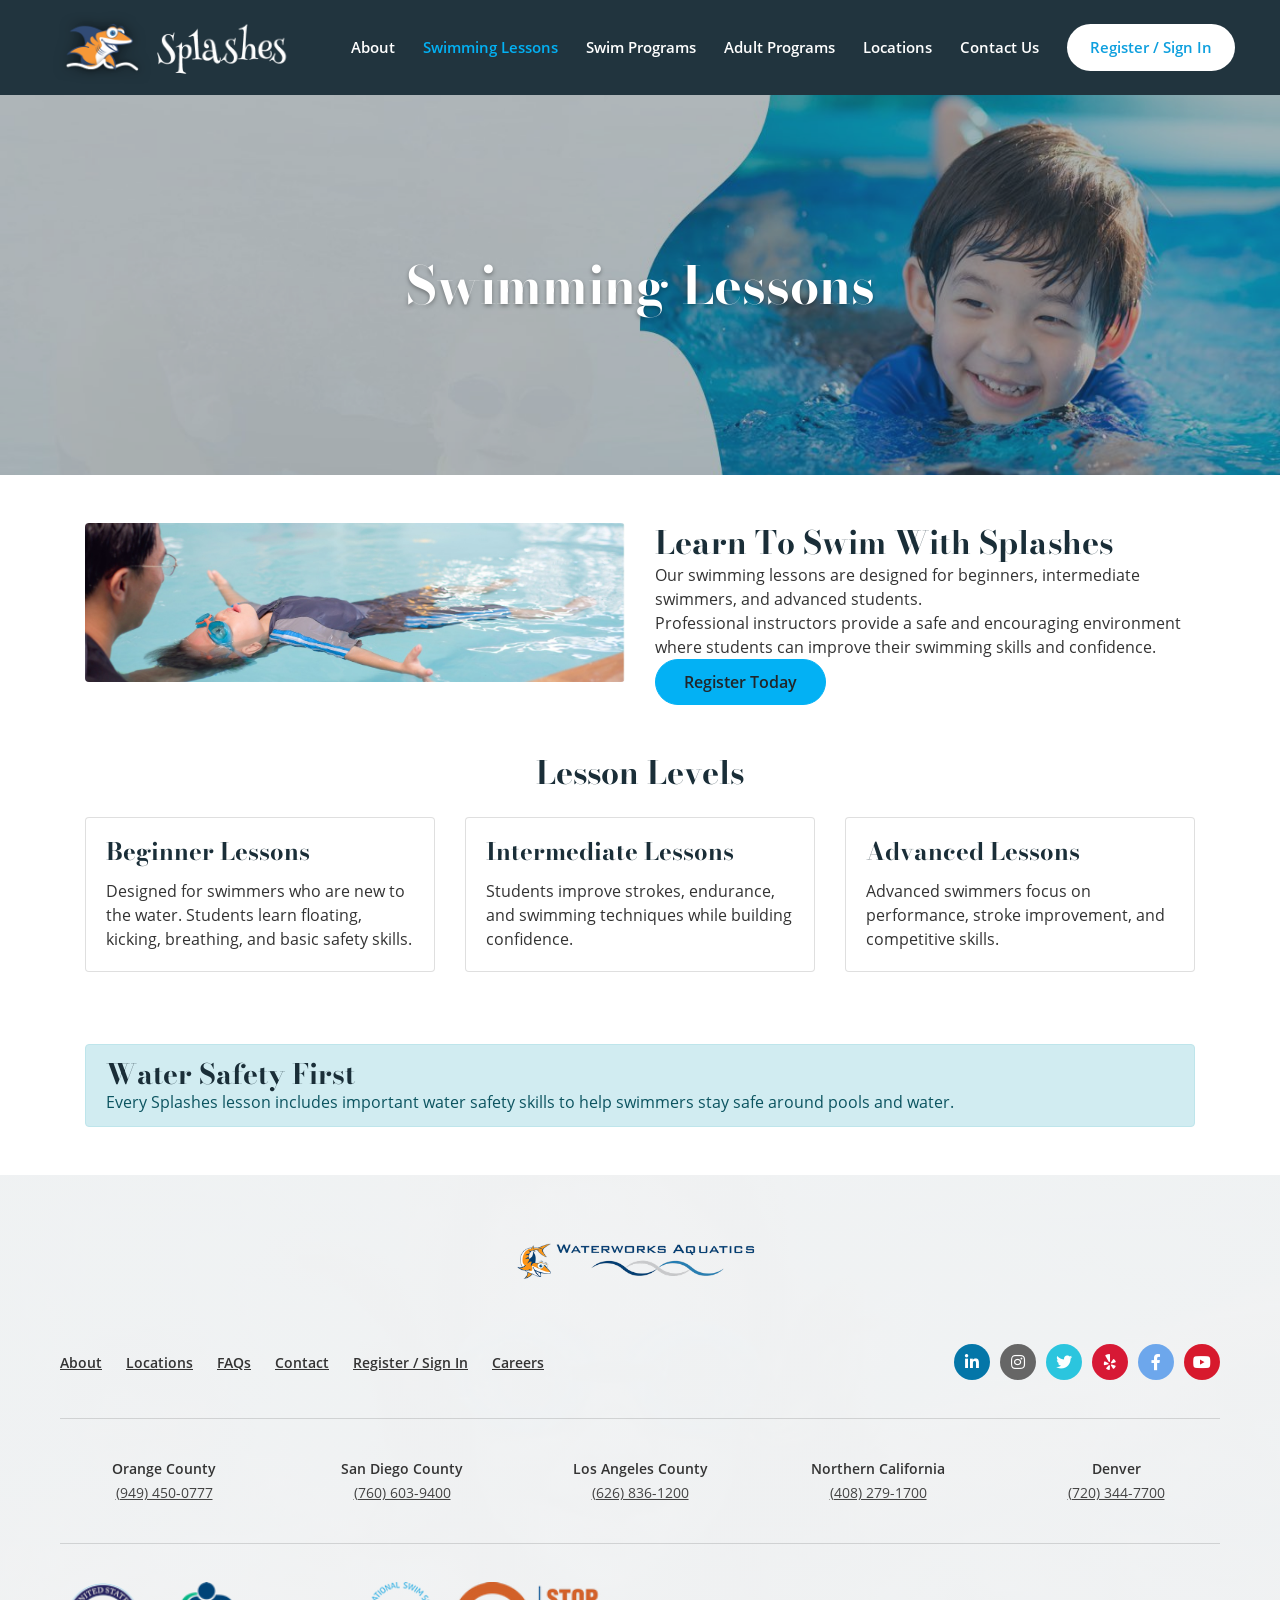
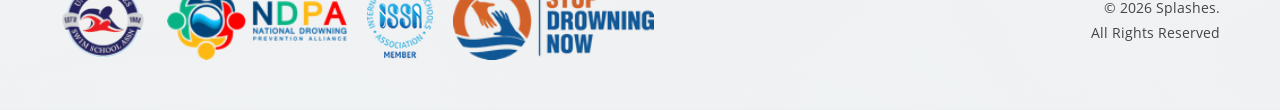
<file: swim-lessons.html>
<!DOCTYPE html>
<html lang="en">
<head>
    <meta charset="UTF-8">
    <meta name="viewport" content="width=device-width, initial-scale=1.0">
    <meta name="description" content="Splashes swimming lessons for children, families and adults.">
    <title>Swimming Lessons | Splashes</title>

    <!-- Bootstrap -->
    <link rel="stylesheet" href="https://stackpath.bootstrapcdn.com/bootstrap/4.5.2/css/bootstrap.min.css">

    <!-- Font Awesome for footer social icons -->
    <link rel="stylesheet" href="https://cdnjs.cloudflare.com/ajax/libs/font-awesome/5.15.4/css/all.min.css">

    <!-- Shared CSS -->
    <link rel="stylesheet" href="css/style.css">

</head>
<body>

    <!-- =========================
         HEADER
    ========================== -->
    <header class="site-header">

        <div class="header-container">

            <a href="index.html" class="logo-link">
                <img src="Graphics/logo-small.png" alt="Splashes" class="header-logo">
            </a>

            <nav class="desktop-nav" aria-label="Main navigation">
                <a href="about.html">About</a>
                <a href="swim-lessons.html" aria-current="page">Swimming Lessons</a>
                <a href="swim-programs.html">Swim Programs</a>
                <a href="adult-program.html">Adult Programs</a>
                <a href="locations.html">Locations</a>
                <a href="contact.html">Contact Us</a>
                <a href="#" class="register-button" data-toggle="modal" data-target="#signinModal">Register / Sign In</a>
            </nav>

            <button id="menuButton" class="menu-button" type="button" aria-label="Open menu" aria-expanded="false">
                <span></span>
                <span></span>
                <span></span>
            </button>

        </div>

        <!-- Mobile navigation -->
        <nav id="mobileNav" class="mobile-nav" aria-label="Mobile navigation">
            <a href="about.html">About</a>
            <a href="swim-lessons.html" aria-current="page">Swimming Lessons</a>
            <a href="swim-programs.html">Swim Programs</a>
            <a href="adult-program.html">Adult Programs</a>
            <a href="locations.html">Locations</a>
            <a href="contact.html">Contact Us</a>
            <a href="#" data-toggle="modal" data-target="#signinModal">Register / Sign In</a>
        </nav>

    </header>


    <main>

    <section class="image-hero">
        <img src="images/home-hands-on-teaching.jpeg" alt="Instructor giving a hands-on swimming lesson">
        <div class="hero-overlay"><h1>Swimming Lessons</h1></div>
    </section>

    <section class="container mt-5">
        <div class="row align-items-center">
            <div class="col-md-6 mb-4">
                <img src="images/which-lesson-is-best.jpeg" class="img-fluid rounded" alt="Choosing the right swimming lesson">
            </div>
            <div class="col-md-6">
                <h2>Learn To Swim With Splashes</h2>
                <p>Our swimming lessons are designed for beginners, intermediate swimmers, and advanced students.</p>
                <p>Professional instructors provide a safe and encouraging environment where students can improve their swimming skills and confidence.</p>
                <a href="#" class="btn btn-splash-primary" data-toggle="modal" data-target="#signinModal">Register Today</a>
            </div>
        </div>
    </section>

    <section class="container mt-5 mb-5">
        <h2 class="text-center mb-4">Lesson Levels</h2>
        <div class="row">
            <div class="col-md-4 mb-4">
                <div class="card h-100">
                    <div class="card-body">
                        <h4 class="card-title">Beginner Lessons</h4>
                        <p>Designed for swimmers who are new to the water. Students learn floating, kicking, breathing, and basic safety skills.</p>
                    </div>
                </div>
            </div>
            <div class="col-md-4 mb-4">
                <div class="card h-100">
                    <div class="card-body">
                        <h4 class="card-title">Intermediate Lessons</h4>
                        <p>Students improve strokes, endurance, and swimming techniques while building confidence.</p>
                    </div>
                </div>
            </div>
            <div class="col-md-4 mb-4">
                <div class="card h-100">
                    <div class="card-body">
                        <h4 class="card-title">Advanced Lessons</h4>
                        <p>Advanced swimmers focus on performance, stroke improvement, and competitive skills.</p>
                    </div>
                </div>
            </div>
        </div>
    </section>

    <section class="container mb-5">
        <div class="alert alert-info">
            <h3>Water Safety First</h3>
            <p>Every Splashes lesson includes important water safety skills to help swimmers stay safe around pools and water.</p>
        </div>
    </section>

    </main>


        <!-- =========================
             FOOTER
        ========================== -->
        <footer class="site-footer">

            <div class="footer-wrapper">

                <div class="footer-logo-container">
                    <img src="Graphics/footer-logo-wave-small.png" alt="Splashes" class="footer-logo">
                </div>

                <div class="footer-navigation-row">

                    <nav class="footer-links" aria-label="Footer navigation">
                        <a href="about.html">About</a>
                        <a href="locations.html">Locations</a>
                        <a href="contact.html">FAQs</a>
                        <a href="contact.html">Contact</a>
                        <a href="#" data-toggle="modal" data-target="#signinModal">Register / Sign In</a>
                        <a href="contact.html">Careers</a>
                    </nav>

                    <div class="social-links">
                        <a href="#" class="linkedin" aria-label="LinkedIn"><i class="fab fa-linkedin-in"></i></a>
                        <a href="#" class="instagram" aria-label="Instagram"><i class="fab fa-instagram"></i></a>
                        <a href="#" class="twitter" aria-label="Twitter"><i class="fab fa-twitter"></i></a>
                        <a href="#" class="yelp" aria-label="Yelp"><i class="fab fa-yelp"></i></a>
                        <a href="#" class="facebook" aria-label="Facebook"><i class="fab fa-facebook-f"></i></a>
                        <a href="#" class="youtube" aria-label="YouTube"><i class="fab fa-youtube"></i></a>
                    </div>

                </div>

                <hr>

                <div class="footer-locations">
                    <div class="footer-location">
                        <strong>Orange County</strong>
                        <a href="tel:9494500777">(949) 450-0777</a>
                    </div>
                    <div class="footer-location">
                        <strong>San Diego County</strong>
                        <a href="tel:7606039400">(760) 603-9400</a>
                    </div>
                    <div class="footer-location">
                        <strong>Los Angeles County</strong>
                        <a href="tel:6268361200">(626) 836-1200</a>
                    </div>
                    <div class="footer-location">
                        <strong>Northern California</strong>
                        <a href="tel:4082791700">(408) 279-1700</a>
                    </div>
                    <div class="footer-location">
                        <strong>Denver</strong>
                        <a href="tel:7203447700">(720) 344-7700</a>
                    </div>
                </div>

                <hr>

                <div class="footer-bottom">
                    <div class="sponsor-logos">
                        <img src="images/sponsors/footer-usssa-logo-2.png" alt="United States Swim School Association">
                        <img src="images/sponsors/footer-ndpa-logo.png" alt="National Drowning Prevention Alliance">
                        <img src="images/sponsors/footer-member-issa-logo.png" alt="International Swim Schools Association">
                        <img src="images/sponsors/footer-stop-drowning-now-logo.png" alt="Stop Drowning Now">
                    </div>
                    <div class="copyright">
                        <p>&copy; 2026 Splashes.</p>
                        <p>All Rights Reserved</p>
                    </div>
                </div>

            </div>

        </footer>


    <!-- =========================
         SIGN IN / REGISTER MODAL
         (per team direction: register/sign in opens on a modal)
    ========================== -->
    <div class="modal fade" id="signinModal" tabindex="-1" role="dialog" aria-labelledby="signinModalLabel" aria-hidden="true">
        <div class="modal-dialog modal-dialog-centered" role="document">
            <div class="modal-content">

                <button type="button" class="close" data-dismiss="modal" aria-label="Close" style="position:absolute; top:10px; right:16px; z-index:2;">
                    <span aria-hidden="true">&times;</span>
                </button>

                <img src="Graphics/shark-full.png" alt="" class="modal-mascot">

                <h2 id="signinModalLabel">Sign In</h2>

                <form id="signinForm">

                    <div class="form-group">
                        <label for="modalEmail">Email <span class="required-asterisk">*</span></label>
                        <input type="email" class="form-control" id="modalEmail" placeholder="Enter your email" required>
                    </div>

                    <div class="form-group">
                        <label for="modalPassword">Password <span class="required-asterisk">*</span></label>
                        <input type="password" class="form-control" id="modalPassword" placeholder="Enter your password" required>
                    </div>

                    <a href="#" class="forgot-password">Forgot Password?</a>

                    <div class="modal-actions">
                        <button type="submit" class="btn btn-splash-outline">Sign In</button>
                        <a href="signin.html" class="btn btn-splash-primary text-center">Sign Up</a>
                    </div>

                </form>

            </div>
        </div>
    </div>

    <!-- jQuery (full build — required for the $.getJSON Ajax feature) -->
    <script src="https://code.jquery.com/jquery-3.5.1.min.js"></script>

    <!-- Bootstrap -->
    <script src="https://cdn.jsdelivr.net/npm/bootstrap@4.5.3/dist/js/bootstrap.bundle.min.js"></script>
    <!-- Shared site JavaScript -->
    <script src="js/main.js"></script>

</body>
</html>
</file>
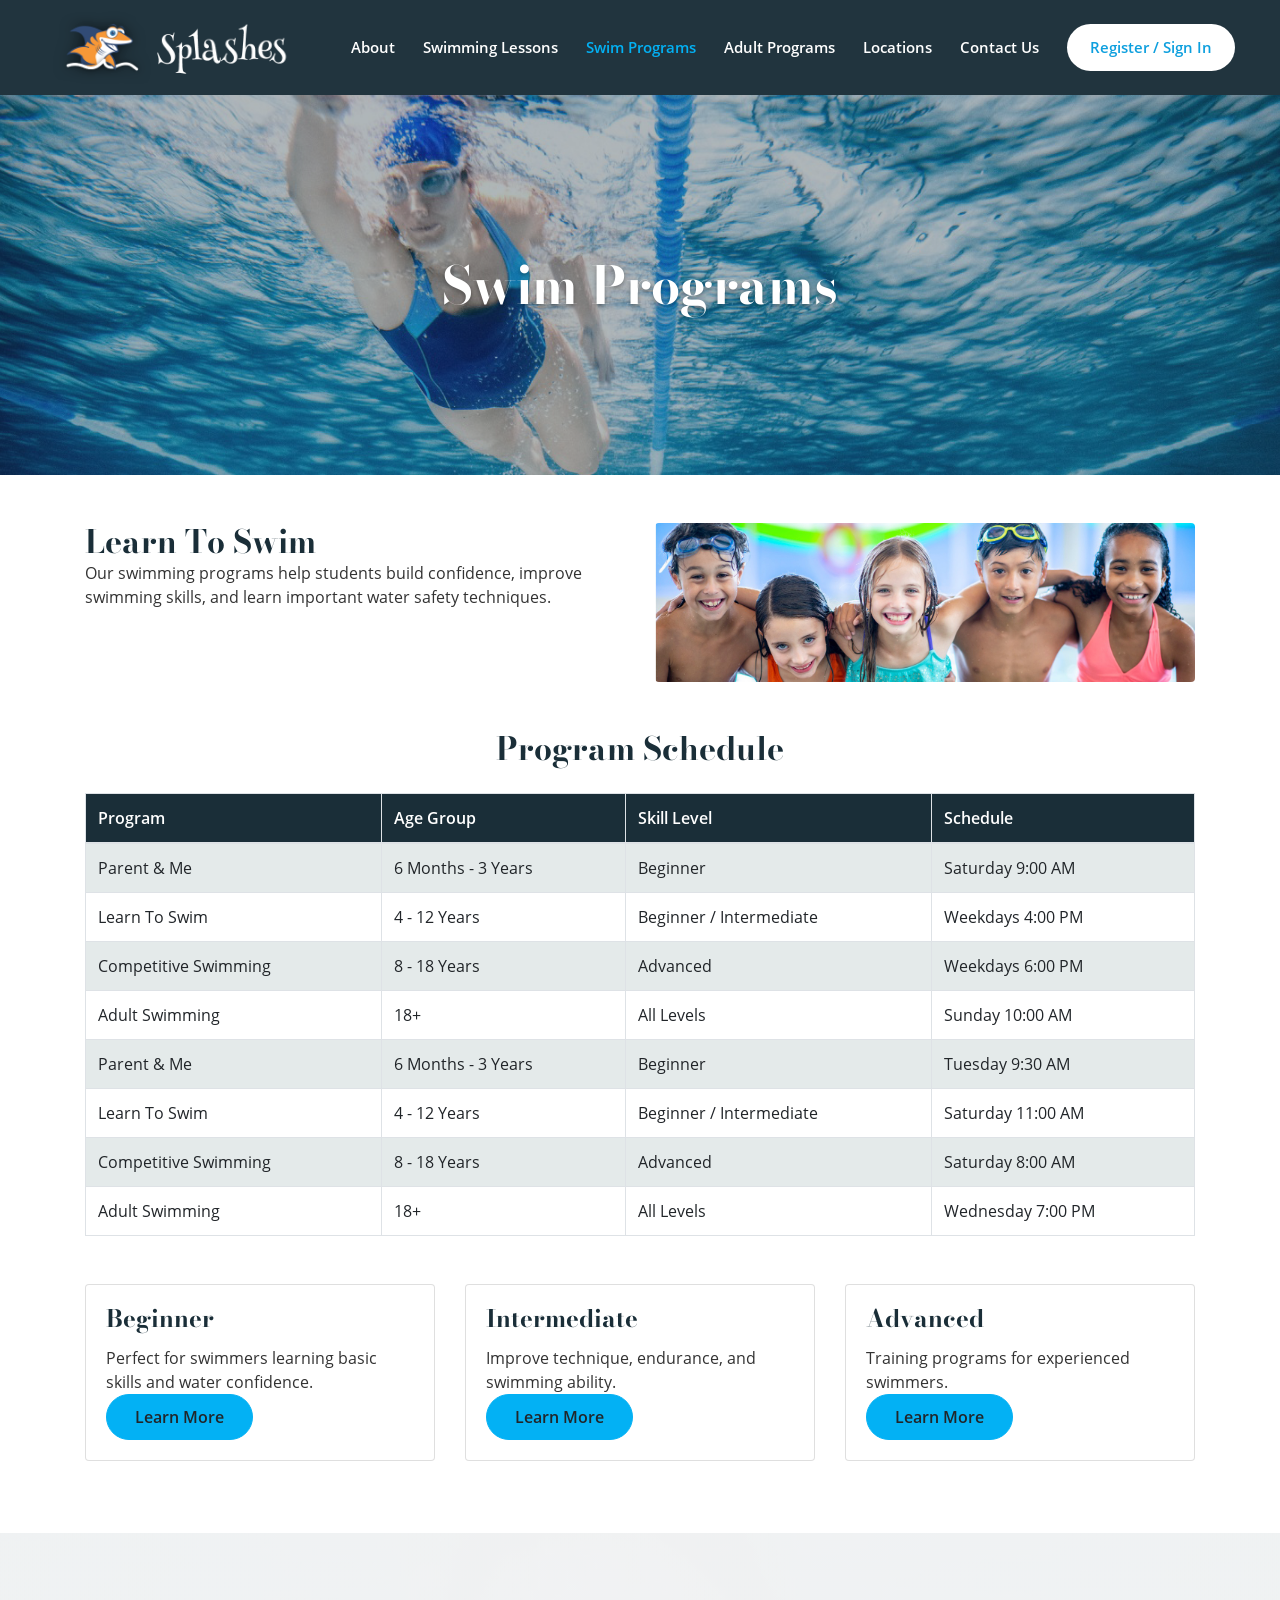
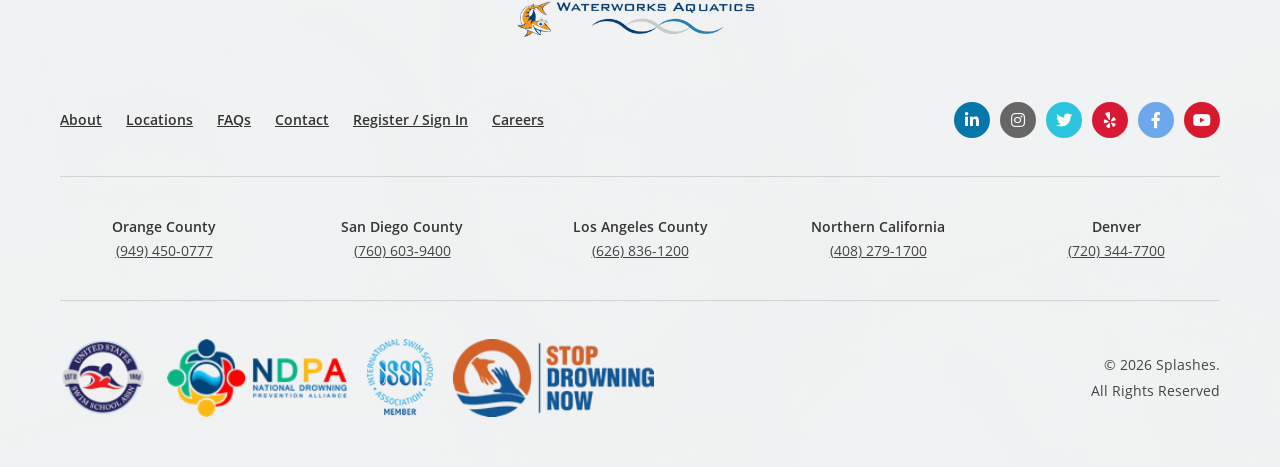
<file: swim-programs.html>
<!DOCTYPE html>
<html lang="en">
<head>
    <meta charset="UTF-8">
    <meta name="viewport" content="width=device-width, initial-scale=1.0">
    <meta name="description" content="Splashes swimming programs for beginners, children and adults.">
    <title>Swim Programs | Splashes</title>

    <!-- Bootstrap -->
    <link rel="stylesheet" href="https://stackpath.bootstrapcdn.com/bootstrap/4.5.2/css/bootstrap.min.css">

    <!-- Font Awesome for footer social icons -->
    <link rel="stylesheet" href="https://cdnjs.cloudflare.com/ajax/libs/font-awesome/5.15.4/css/all.min.css">

    <!-- Shared CSS -->
    <link rel="stylesheet" href="css/style.css">

</head>
<body>

    <!-- =========================
         HEADER
    ========================== -->
    <header class="site-header">

        <div class="header-container">

            <a href="index.html" class="logo-link">
                <img src="Graphics/logo-small.png" alt="Splashes" class="header-logo">
            </a>

            <nav class="desktop-nav" aria-label="Main navigation">
                <a href="about.html">About</a>
                <a href="swim-lessons.html">Swimming Lessons</a>
                <a href="swim-programs.html" aria-current="page">Swim Programs</a>
                <a href="adult-program.html">Adult Programs</a>
                <a href="locations.html">Locations</a>
                <a href="contact.html">Contact Us</a>
                <a href="#" class="register-button" data-toggle="modal" data-target="#signinModal">Register / Sign In</a>
            </nav>

            <button id="menuButton" class="menu-button" type="button" aria-label="Open menu" aria-expanded="false">
                <span></span>
                <span></span>
                <span></span>
            </button>

        </div>

        <!-- Mobile navigation -->
        <nav id="mobileNav" class="mobile-nav" aria-label="Mobile navigation">
            <a href="about.html">About</a>
            <a href="swim-lessons.html">Swimming Lessons</a>
            <a href="swim-programs.html" aria-current="page">Swim Programs</a>
            <a href="adult-program.html">Adult Programs</a>
            <a href="locations.html">Locations</a>
            <a href="contact.html">Contact Us</a>
            <a href="#" data-toggle="modal" data-target="#signinModal">Register / Sign In</a>
        </nav>

    </header>


    <main>

    <section class="image-hero">
        <img src="images/lap-swimming.jpeg" alt="Swimmer doing laps">
        <div class="hero-overlay"><h1>Swim Programs</h1></div>
    </section>

    <section class="container mt-5">
        <div class="row">
            <div class="col-md-6">
                <h2>Learn To Swim</h2>
                <p>Our swimming programs help students build confidence, improve swimming skills, and learn important water safety techniques.</p>
            </div>
            <div class="col-md-6">
                <img src="images/summer-swim-camps.jpeg" class="img-fluid rounded" alt="Summer swim camp session">
            </div>
        </div>
    </section>

    <!-- Required HTML Table (base rows are static; additional class times
         below are loaded live from data/schedule.json via jQuery Ajax) -->
    <section class="container mt-5 mb-5">
        <h2 class="text-center mb-4">Program Schedule</h2>

        <table class="table table-bordered table-striped">
            <thead>
                <tr>
                    <th>Program</th>
                    <th>Age Group</th>
                    <th>Skill Level</th>
                    <th>Schedule</th>
                </tr>
            </thead>
            <tbody id="scheduleTableBody">
                <tr>
                    <td>Parent &amp; Me</td>
                    <td>6 Months - 3 Years</td>
                    <td>Beginner</td>
                    <td>Saturday 9:00 AM</td>
                </tr>
                <tr>
                    <td>Learn To Swim</td>
                    <td>4 - 12 Years</td>
                    <td>Beginner / Intermediate</td>
                    <td>Weekdays 4:00 PM</td>
                </tr>
                <tr>
                    <td>Competitive Swimming</td>
                    <td>8 - 18 Years</td>
                    <td>Advanced</td>
                    <td>Weekdays 6:00 PM</td>
                </tr>
                <tr>
                    <td>Adult Swimming</td>
                    <td>18+</td>
                    <td>All Levels</td>
                    <td>Sunday 10:00 AM</td>
                </tr>
                <!-- additional class times are appended here by js/main.js -->
            </tbody>
        </table>
    </section>

    <section class="container mb-5">
        <div class="row">
            <div class="col-md-4 mb-4">
                <div class="card">
                    <div class="card-body">
                        <h4 class="card-title">Beginner</h4>
                        <p>Perfect for swimmers learning basic skills and water confidence.</p>
                        <a href="swim-lessons.html" class="btn btn-splash-primary">Learn More</a>
                    </div>
                </div>
            </div>
            <div class="col-md-4 mb-4">
                <div class="card">
                    <div class="card-body">
                        <h4 class="card-title">Intermediate</h4>
                        <p>Improve technique, endurance, and swimming ability.</p>
                        <a href="swim-lessons.html" class="btn btn-splash-primary">Learn More</a>
                    </div>
                </div>
            </div>
            <div class="col-md-4 mb-4">
                <div class="card">
                    <div class="card-body">
                        <h4 class="card-title">Advanced</h4>
                        <p>Training programs for experienced swimmers.</p>
                        <a href="swim-lessons.html" class="btn btn-splash-primary">Learn More</a>
                    </div>
                </div>
            </div>
        </div>
    </section>

    </main>


        <!-- =========================
             FOOTER
        ========================== -->
        <footer class="site-footer">

            <div class="footer-wrapper">

                <div class="footer-logo-container">
                    <img src="Graphics/footer-logo-wave-small.png" alt="Splashes" class="footer-logo">
                </div>

                <div class="footer-navigation-row">

                    <nav class="footer-links" aria-label="Footer navigation">
                        <a href="about.html">About</a>
                        <a href="locations.html">Locations</a>
                        <a href="contact.html">FAQs</a>
                        <a href="contact.html">Contact</a>
                        <a href="#" data-toggle="modal" data-target="#signinModal">Register / Sign In</a>
                        <a href="contact.html">Careers</a>
                    </nav>

                    <div class="social-links">
                        <a href="#" class="linkedin" aria-label="LinkedIn"><i class="fab fa-linkedin-in"></i></a>
                        <a href="#" class="instagram" aria-label="Instagram"><i class="fab fa-instagram"></i></a>
                        <a href="#" class="twitter" aria-label="Twitter"><i class="fab fa-twitter"></i></a>
                        <a href="#" class="yelp" aria-label="Yelp"><i class="fab fa-yelp"></i></a>
                        <a href="#" class="facebook" aria-label="Facebook"><i class="fab fa-facebook-f"></i></a>
                        <a href="#" class="youtube" aria-label="YouTube"><i class="fab fa-youtube"></i></a>
                    </div>

                </div>

                <hr>

                <div class="footer-locations">
                    <div class="footer-location">
                        <strong>Orange County</strong>
                        <a href="tel:9494500777">(949) 450-0777</a>
                    </div>
                    <div class="footer-location">
                        <strong>San Diego County</strong>
                        <a href="tel:7606039400">(760) 603-9400</a>
                    </div>
                    <div class="footer-location">
                        <strong>Los Angeles County</strong>
                        <a href="tel:6268361200">(626) 836-1200</a>
                    </div>
                    <div class="footer-location">
                        <strong>Northern California</strong>
                        <a href="tel:4082791700">(408) 279-1700</a>
                    </div>
                    <div class="footer-location">
                        <strong>Denver</strong>
                        <a href="tel:7203447700">(720) 344-7700</a>
                    </div>
                </div>

                <hr>

                <div class="footer-bottom">
                    <div class="sponsor-logos">
                        <img src="images/sponsors/footer-usssa-logo-2.png" alt="United States Swim School Association">
                        <img src="images/sponsors/footer-ndpa-logo.png" alt="National Drowning Prevention Alliance">
                        <img src="images/sponsors/footer-member-issa-logo.png" alt="International Swim Schools Association">
                        <img src="images/sponsors/footer-stop-drowning-now-logo.png" alt="Stop Drowning Now">
                    </div>
                    <div class="copyright">
                        <p>&copy; 2026 Splashes.</p>
                        <p>All Rights Reserved</p>
                    </div>
                </div>

            </div>

        </footer>


    <!-- =========================
         SIGN IN / REGISTER MODAL
         (per team direction: register/sign in opens on a modal)
    ========================== -->
    <div class="modal fade" id="signinModal" tabindex="-1" role="dialog" aria-labelledby="signinModalLabel" aria-hidden="true">
        <div class="modal-dialog modal-dialog-centered" role="document">
            <div class="modal-content">

                <button type="button" class="close" data-dismiss="modal" aria-label="Close" style="position:absolute; top:10px; right:16px; z-index:2;">
                    <span aria-hidden="true">&times;</span>
                </button>

                <img src="Graphics/shark-full.png" alt="" class="modal-mascot">

                <h2 id="signinModalLabel">Sign In</h2>

                <form id="signinForm">

                    <div class="form-group">
                        <label for="modalEmail">Email <span class="required-asterisk">*</span></label>
                        <input type="email" class="form-control" id="modalEmail" placeholder="Enter your email" required>
                    </div>

                    <div class="form-group">
                        <label for="modalPassword">Password <span class="required-asterisk">*</span></label>
                        <input type="password" class="form-control" id="modalPassword" placeholder="Enter your password" required>
                    </div>

                    <a href="#" class="forgot-password">Forgot Password?</a>

                    <div class="modal-actions">
                        <button type="submit" class="btn btn-splash-outline">Sign In</button>
                        <a href="signin.html" class="btn btn-splash-primary text-center">Sign Up</a>
                    </div>

                </form>

            </div>
        </div>
    </div>

    <!-- jQuery (full build — required for the $.getJSON Ajax feature) -->
    <script src="https://code.jquery.com/jquery-3.5.1.min.js"></script>

    <!-- Bootstrap -->
    <script src="https://cdn.jsdelivr.net/npm/bootstrap@4.5.3/dist/js/bootstrap.bundle.min.js"></script>
    <!-- Shared site JavaScript -->
    <script src="js/main.js"></script>

</body>
</html>
</file>
<file: css/style.css>
/* ==============================================================
   SPLASHES — SHARED SITE STYLESHEET
   Built from the Splashes UI Style Guide + Page Mockups.
   This file is shared by every page. Page-specific tweaks belong
   in that page's own <style> block or a small page css file —
   do not duplicate these rules per page.
============================================================== */


/* ==============================
   CSS RESET
============================== */

*,
*::before,
*::after {
    box-sizing: border-box;
}

html,
body,
h1, h2, h3, h4, h5, h6,
p, ul, ol, li,
figure, blockquote,
dl, dd {
    margin: 0;
    padding: 0;
}

ul[class],
ol[class] {
    list-style: none;
}

html {
    scroll-behavior: smooth;
}

body {
    background: #ffffff;
    color: #333333;
    font-family: "Open Sans", Arial, Helvetica, sans-serif;
    -webkit-font-smoothing: antialiased;
}

img,
picture {
    display: block;
    max-width: 100%;
}

a {
    transition: all 0.2s ease;
}


/* ==============================
   BRAND VARIABLES
   (values from the Splashes UI Style Guide)
============================== */

:root {
    --splash-white: #ffffff;
    --splash-offwhite: #e4eaea;
    --splash-navy: #1a2e38;
    --splash-darkgray: #444444;
    --splash-gray: #757576;
    --splash-accent: #03b1f4;
    --splash-accent-hover: #0d9fde;
    --splash-accent-light: #bfe9fb;
}


/* ==============================
   FONTS
   (local files from /Fonts, per the style guide)
============================== */

@font-face {
    font-family: "Bodoni Moda";
    src: url("../Fonts/Bodoni_Moda/BodoniModa-VariableFont_opsz,wght.ttf") format("truetype-variations"),
         url("../Fonts/Bodoni_Moda/BodoniModa-VariableFont_opsz,wght.ttf") format("truetype");
    font-weight: 100 900;
    font-style: normal;
    font-display: swap;
}

@font-face {
    font-family: "Bodoni Moda";
    src: url("../Fonts/Bodoni_Moda/BodoniModa-Italic-VariableFont_opsz,wght.ttf") format("truetype-variations"),
         url("../Fonts/Bodoni_Moda/BodoniModa-Italic-VariableFont_opsz,wght.ttf") format("truetype");
    font-weight: 100 900;
    font-style: italic;
    font-display: swap;
}

@font-face {
    font-family: "Henny Penny";
    src: url("../Fonts/Henny-Penny/HennyPenny-Regular.ttf") format("truetype");
    font-weight: 400;
    font-style: normal;
    font-display: swap;
}

@font-face {
    font-family: "Open Sans";
    src: url("../Fonts/open-sans/OpenSans-Regular.ttf") format("truetype");
    font-weight: 400;
    font-style: normal;
    font-display: swap;
}

@font-face {
    font-family: "Open Sans";
    src: url("../Fonts/open-sans/OpenSans-Italic.ttf") format("truetype");
    font-weight: 400;
    font-style: italic;
    font-display: swap;
}

@font-face {
    font-family: "Open Sans";
    src: url("../Fonts/open-sans/OpenSans-Light.ttf") format("truetype");
    font-weight: 300;
    font-style: normal;
    font-display: swap;
}

@font-face {
    font-family: "Open Sans";
    src: url("../Fonts/open-sans/OpenSans-LightItalic.ttf") format("truetype");
    font-weight: 300;
    font-style: italic;
    font-display: swap;
}

@font-face {
    font-family: "Open Sans";
    src: url("../Fonts/open-sans/OpenSans-Semibold.ttf") format("truetype");
    font-weight: 600;
    font-style: normal;
    font-display: swap;
}

@font-face {
    font-family: "Open Sans";
    src: url("../Fonts/open-sans/OpenSans-SemiboldItalic.ttf") format("truetype");
    font-weight: 600;
    font-style: italic;
    font-display: swap;
}


/* ==============================
   TYPOGRAPHY
============================== */

h1, h2, h3, h4, .display-4 {
    font-family: "Bodoni Moda", Georgia, "Times New Roman", serif;
    font-weight: 700;
    color: var(--splash-navy);
}

.decorative {
    font-family: "Henny Penny", cursive;
}

a {
    color: var(--splash-accent);
}

a:hover {
    color: var(--splash-accent-hover);
}


/* ==============================
   BUTTONS
   (skins Bootstrap's .btn-primary so every existing
   "btn btn-primary" on every page picks up the brand look)
============================== */

.btn-primary,
.btn-splash-primary {
    background-color: var(--splash-accent);
    border-color: var(--splash-accent);
    border-radius: 999px;
    padding: 10px 28px;
    font-weight: 600;
}

.btn-primary:hover,
.btn-primary:focus,
.btn-splash-primary:hover {
    background-color: var(--splash-accent-hover);
    border-color: var(--splash-accent-hover);
}

.btn-outline-primary,
.btn-splash-outline {
    color: var(--splash-accent);
    border: 1px solid var(--splash-accent);
    border-radius: 999px;
    padding: 10px 28px;
    font-weight: 600;
    background: transparent;
}

.btn-outline-primary:hover,
.btn-splash-outline:hover {
    background-color: var(--splash-accent);
    color: var(--splash-white);
}


/* ==============================
   HEADER  (shared across every page)
============================== */

.site-header {
    position: sticky;
    top: 0;
    z-index: 1000;
    background: rgba(26, 46, 56, 0.97);
}

.header-container {
    width: 100%;
    min-height: 92px;

    display: flex;
    align-items: center;
    justify-content: space-between;

    padding: 10px 45px;
}

.logo-link {
    display: block;
    flex-shrink: 0;
}

.header-logo {
    width: 265px;
    max-height: 75px;
    object-fit: contain;
}


/* ==============================
   DESKTOP NAV
============================== */

.desktop-nav {
    display: flex;
    align-items: center;
    justify-content: flex-end;
    gap: 28px;
}

.desktop-nav a {
    color: #ffffff;
    font-size: 15px;
    font-weight: 600;
    text-decoration: none;
    white-space: nowrap;
}

.desktop-nav a:hover,
.desktop-nav a[aria-current="page"] {
    color: var(--splash-accent);
}

.register-button {
    padding: 12px 23px;
    border-radius: 26px;
    background: #ffffff;
    color: var(--splash-accent-hover) !important;
    border: none;
    cursor: pointer;
    font-family: inherit;
}

.register-button:hover {
    background: var(--splash-accent-hover);
    color: #ffffff !important;
}


/* ==============================
   HAMBURGER
============================== */

.menu-button {
    display: none;

    padding: 8px;

    border: none;
    outline: none;

    background: transparent;

    cursor: pointer;
}

.menu-button span {
    display: block;

    width: 29px;
    height: 3px;

    margin: 6px 0;

    background: #ffffff;
}


/* ==============================
   MOBILE NAV
============================== */

.mobile-nav {
    display: none;

    width: 100%;

    padding: 8px 25px 20px;

    background: #243d49;
}

.mobile-nav.open {
    display: block;
}

.mobile-nav a,
.mobile-nav button {
    display: block;
    width: 100%;

    padding: 10px;

    border: none;
    border-bottom: 1px solid rgba(255, 255, 255, 0.15);

    background: transparent;
    color: #ffffff;
    text-align: left;
    font-family: inherit;
    font-size: 15px;
    text-decoration: none;
    cursor: pointer;
}

.mobile-nav a:hover,
.mobile-nav button:hover,
.mobile-nav a[aria-current="page"] {
    color: var(--splash-accent);
}


/* ==============================
   GENERIC PAGE HERO
   (for pages using a plain title hero instead of an image hero)
============================== */

.page-hero {
    padding: 70px 20px;
    text-align: center;
    background: var(--splash-offwhite);
}

.page-hero .lead {
    color: var(--splash-darkgray);
    font-size: 18px;
}

.image-hero {
    position: relative;
    width: 100%;
    height: 380px;
    overflow: hidden;
}

.image-hero img {
    width: 100%;
    height: 100%;
    object-fit: cover;
    object-position: center;
}

.image-hero .hero-overlay {
    position: absolute;
    inset: 0;
    display: flex;
    align-items: center;
    justify-content: center;
    background: rgba(26, 46, 56, 0.35);
}

.image-hero .hero-overlay h1 {
    margin: 0;
    color: #ffffff;
    font-size: 52px;
    text-shadow: 0 2px 4px rgba(0, 0, 0, 0.35);
}


/* ==============================
   TABLES
============================== */

.table thead {
    background: var(--splash-navy);
    color: #ffffff;
}

.table-striped tbody tr:nth-of-type(odd) {
    background-color: var(--splash-offwhite);
}


/* ==============================
   FORM ELEMENTS
============================== */

.form-control {
    border-radius: 8px;
    background: var(--splash-offwhite);
    border: 1px solid var(--splash-offwhite);
}

.form-control:focus {
    background: #ffffff;
    border-color: var(--splash-accent);
    box-shadow: 0 0 0 0.15rem rgba(3, 177, 244, 0.25);
}

.required-asterisk {
    color: #d71935;
}


/* ==============================
   SIGN IN / REGISTER MODAL
============================== */

#signinModal .modal-dialog {
    max-width: 480px;
}

#signinModal .modal-content {
    border: none;
    border-radius: 4px;
    padding: 40px 35px 30px;
    position: relative;
    overflow: visible;
}

#signinModal .modal-mascot {
    position: absolute;
    top: -55px;
    left: -40px;
    width: 110px;
    display: none;
}

@media (min-width: 480px) {
    #signinModal .modal-mascot {
        display: block;
    }
}

#signinModal h2 {
    text-align: center;
    margin-bottom: 25px;
    text-transform: uppercase;
}

#signinModal label {
    color: #d71935;
    font-weight: 600;
    font-size: 14px;
}

#signinModal .modal-actions {
    display: flex;
    gap: 15px;
    margin-top: 20px;
}

#signinModal .modal-actions .btn {
    flex: 1;
}

#signinModal .forgot-password {
    display: block;
    text-align: right;
    font-size: 14px;
    margin-bottom: 10px;
}


/* ==============================
   BACK TO TOP BUTTON (injected by js/main.js)
============================== */

#backToTop {
    position: fixed;
    right: 20px;
    bottom: 20px;
    width: 44px;
    height: 44px;
    border-radius: 50%;
    border: none;
    background: var(--splash-accent);
    color: #ffffff;
    font-size: 18px;
    line-height: 1;
    display: none;
    align-items: center;
    justify-content: center;
    cursor: pointer;
    z-index: 999;
    box-shadow: 0 2px 10px rgba(0, 0, 0, 0.25);
}

#backToTop:hover {
    background: var(--splash-accent-hover);
}


/* ==============================
   FOOTER  (shared across every page)
============================== */

.site-footer {
    padding: 65px 60px 50px;

    background:
        linear-gradient(
            rgba(241, 243, 244, 0.88),
            rgba(241, 243, 244, 0.88)
        ),
        url("../images/footer-bg.jpeg");

    background-position: center;
    background-size: cover;
}

.footer-wrapper {
    width: 100%;
    max-width: 1440px;

    margin: 0 auto;
}

.footer-logo-container {
    display: flex;
    justify-content: center;

    margin-bottom: 60px;
}

.footer-logo {
    width: 260px;
}

.footer-navigation-row {
    display: flex;
    align-items: center;
    justify-content: space-between;

    gap: 30px;
}

.footer-links {
    display: flex;
    flex-wrap: wrap;
    gap: 24px;
}

.footer-links a {
    color: #333333;

    font-size: 14px;
    font-weight: 600;

    text-decoration: underline;
}

.footer-links a:hover {
    color: var(--splash-accent);
}

.social-links {
    display: flex;
    gap: 10px;
}

.social-links a {
    width: 36px;
    height: 36px;

    display: flex;
    align-items: center;
    justify-content: center;

    border-radius: 50%;

    color: #ffffff;

    text-decoration: none;
}

.linkedin { background: #0476a8; }
.instagram { background: #666666; }
.twitter { background: #2bc5de; }
.yelp { background: #d71935; }
.facebook { background: #6da7ec; }
.youtube { background: #d7192d; }

.social-links a:hover {
    color: #ffffff;
    transform: translateY(-2px);
}

.site-footer hr {
    margin: 38px 0;

    border: none;
    border-top: 1px solid rgba(80, 80, 80, 0.20);
}

.footer-locations {
    display: grid;
    grid-template-columns: repeat(5, 1fr);

    gap: 30px;
}

.footer-location {
    display: flex;
    flex-direction: column;
    align-items: center;

    line-height: 1.7;
    text-align: center;
}

.footer-location strong {
    font-size: 14px;
}

.footer-location a {
    color: #444444;
    font-size: 14px;
    text-decoration: underline;
}

.footer-bottom {
    display: flex;
    align-items: center;
    justify-content: space-between;

    gap: 35px;
}

.sponsor-logos {
    display: flex;
    flex-wrap: wrap;
    align-items: center;

    gap: 20px;
}

.sponsor-logos img {
    width: auto;
    height: 78px;

    object-fit: contain;
}

.copyright {
    color: #444444;

    font-size: 14px;
    line-height: 1.6;
    text-align: right;
}

.copyright p {
    margin: 3px 0;
}


/* ==============================================================
   RESPONSIVE BREAKPOINTS
   (matches the mockup breakpoints: 1200andup / 577-1199 / 576andbelow)
============================================================== */

/* ---- 577px - 1199px (tablet) ---- */
@media screen and (max-width: 1199px) {

    .header-container {
        min-height: 88px;
        padding: 10px 28px;
    }

    .header-logo {
        width: 230px;
    }

    .desktop-nav {
        display: none;
    }

    .menu-button {
        display: block;
    }

    .image-hero {
        height: 300px;
    }

    .image-hero .hero-overlay h1 {
        font-size: 40px;
    }

    .footer-navigation-row {
        flex-direction: column;
        justify-content: center;
        text-align: center;
    }

    .footer-links {
        justify-content: center;
    }

    .social-links {
        justify-content: center;
    }

    .footer-locations {
        grid-template-columns: 1fr;
        gap: 25px;
    }

    .footer-bottom {
        flex-direction: column;
        text-align: center;
    }

    .sponsor-logos {
        justify-content: center;
    }

    .copyright {
        text-align: center;
    }
}

/* ---- 576px and below (mobile) ---- */
@media screen and (max-width: 576px) {

    .header-container {
        min-height: 68px;
        padding: 8px 15px;
    }

    .header-logo {
        width: 145px;
    }

    .menu-button span {
        width: 23px;
        height: 2px;
        margin: 5px 0;
    }

    .image-hero {
        height: 180px;
    }

    .image-hero .hero-overlay h1 {
        font-size: 26px;
    }

    .site-footer {
        padding: 40px 15px 35px;
    }

    .footer-logo-container {
        margin-bottom: 30px;
    }

    .footer-logo {
        width: 155px;
    }

    .footer-links {
        justify-content: center;
        gap: 8px;
    }

    .footer-links a {
        font-size: 9px;
    }

    .social-links a {
        width: 28px;
        height: 28px;
        font-size: 12px;
    }

    .footer-locations {
        gap: 22px;
    }

    .footer-location strong,
    .footer-location a {
        font-size: 10px;
    }

    .sponsor-logos {
        justify-content: center;
        gap: 10px;
    }

    .sponsor-logos img {
        height: 45px;
    }

    .copyright {
        font-size: 10px;
    }
}
</file>
<file: css/contact.css>
/* ==============================
   CONTACT PAGE — page-specific styles only.
   Shared header/footer/hamburger/button/reset styles now live in
   css/style.css (loaded before this file).
============================== */


/* ==============================
   HERO
============================== */

.contact-hero {
    position: relative;

    width: 100%;
    height: 380px;

    overflow: hidden;
}

.hero-image {
    width: 100%;
    height: 100%;

    object-fit: cover;
    object-position: center;
}

.hero-overlay {
    position: absolute;
    inset: 0;

    display: flex;
    align-items: center;
    justify-content: center;
}

.hero-overlay h1 {
    margin: 0;

    color: #ffffff;

    font-size: 62px;

    text-shadow: 0 2px 4px rgba(0, 0, 0, 0.35);
}


/* ==============================
   CONTACT SECTION
============================== */

.contact-section {
    padding: 65px 20px 90px;
}

.contact-introduction {
    max-width: 720px;

    margin: 0 auto 85px;

    color: #444444;

    font-size: 17px;
    line-height: 1.65;
    text-align: center;
}


/* ==============================
   CONTACT GRID
============================== */

.contact-grid {
    width: 100%;
    max-width: 900px;

    margin: 0 auto;

    display: grid;
    grid-template-columns: repeat(4, 1fr);

    column-gap: 42px;
    row-gap: 90px;
}

.contact-item {
    display: flex;
    flex-direction: column;
    align-items: center;

    color: #12abe3;

    font-size: 16px;
    line-height: 1.5;
    text-align: center;
    text-decoration: underline;
}

.contact-item:hover {
    color: #087aa4;
}

.contact-icon {
    width: 160px;
    height: 160px;

    margin-bottom: 15px;
    padding: 22px;

    display: flex;
    align-items: center;
    justify-content: center;

    background: #ffffff;

    box-shadow: 0 2px 12px rgba(0, 0, 0, 0.11);
}

.contact-icon img {
    width: 100%;
    height: 100%;
    object-fit: contain;
}


/* ==============================
   TABLET
   577px - 1199px
============================== */

@media screen and (max-width: 1199px) {

    .contact-hero {
        height: 385px;
    }

    .hero-overlay h1 {
        font-size: 48px;
    }

    .contact-section {
        padding: 55px 20px 75px;
    }

    .contact-introduction {
        margin-bottom: 70px;

        font-size: 16px;
    }

    .contact-grid {
        max-width: 720px;

        grid-template-columns: repeat(4, 1fr);

        column-gap: 30px;
        row-gap: 75px;
    }

    .contact-icon {
        width: 135px;
        height: 135px;

        padding: 18px;
    }

}


/* ==============================
   MOBILE
   576px and below
============================== */

@media screen and (max-width: 576px) {

    .contact-hero {
        height: 155px;
    }

    .hero-overlay h1 {
        font-size: 26px;
    }

    .contact-section {
        padding: 30px 15px 50px;
    }

    .contact-introduction {
        max-width: 300px;

        margin-bottom: 48px;

        font-size: 11px;
        line-height: 1.6;
    }

    .contact-grid {
        max-width: 180px;

        grid-template-columns: 1fr;

        row-gap: 42px;
    }

    .contact-icon {
        width: 115px;
        height: 115px;

        margin-bottom: 10px;
        padding: 14px;
    }

    .contact-item {
        font-size: 11px;
    }

}
</file>
